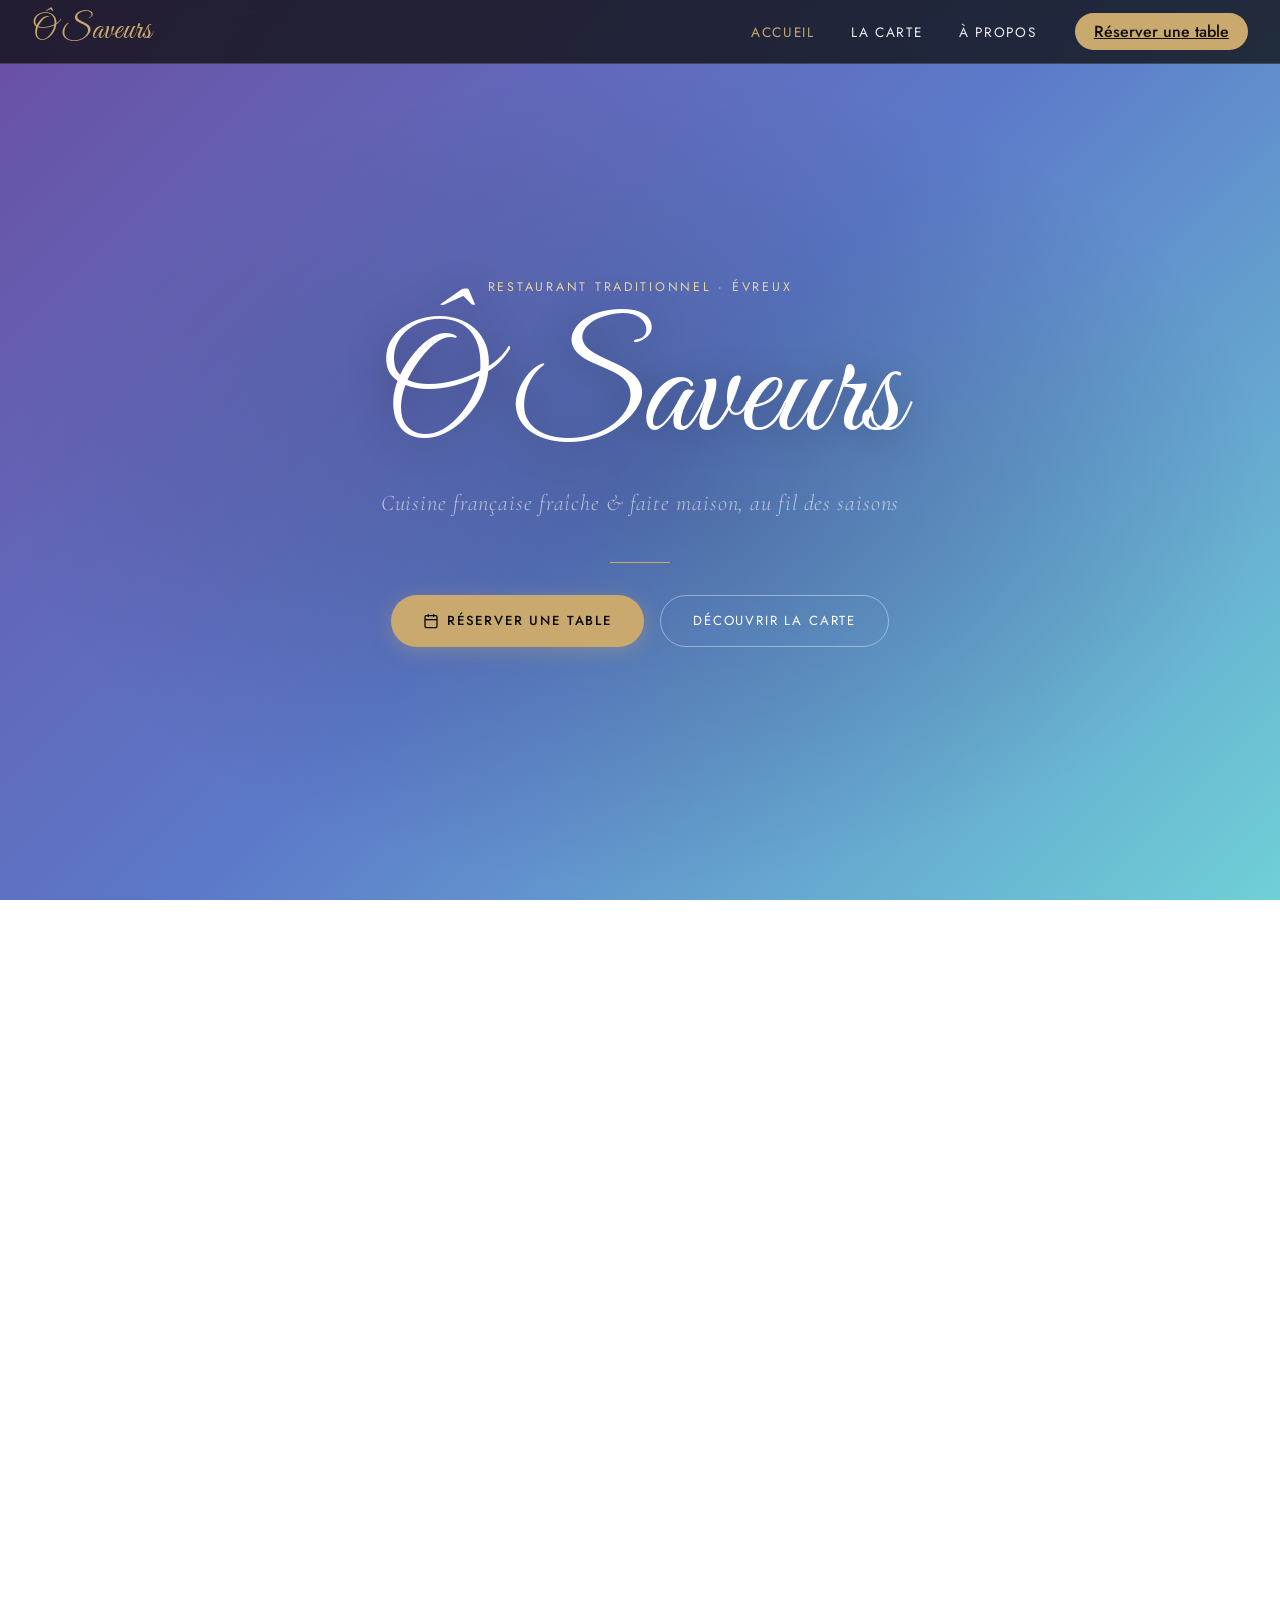
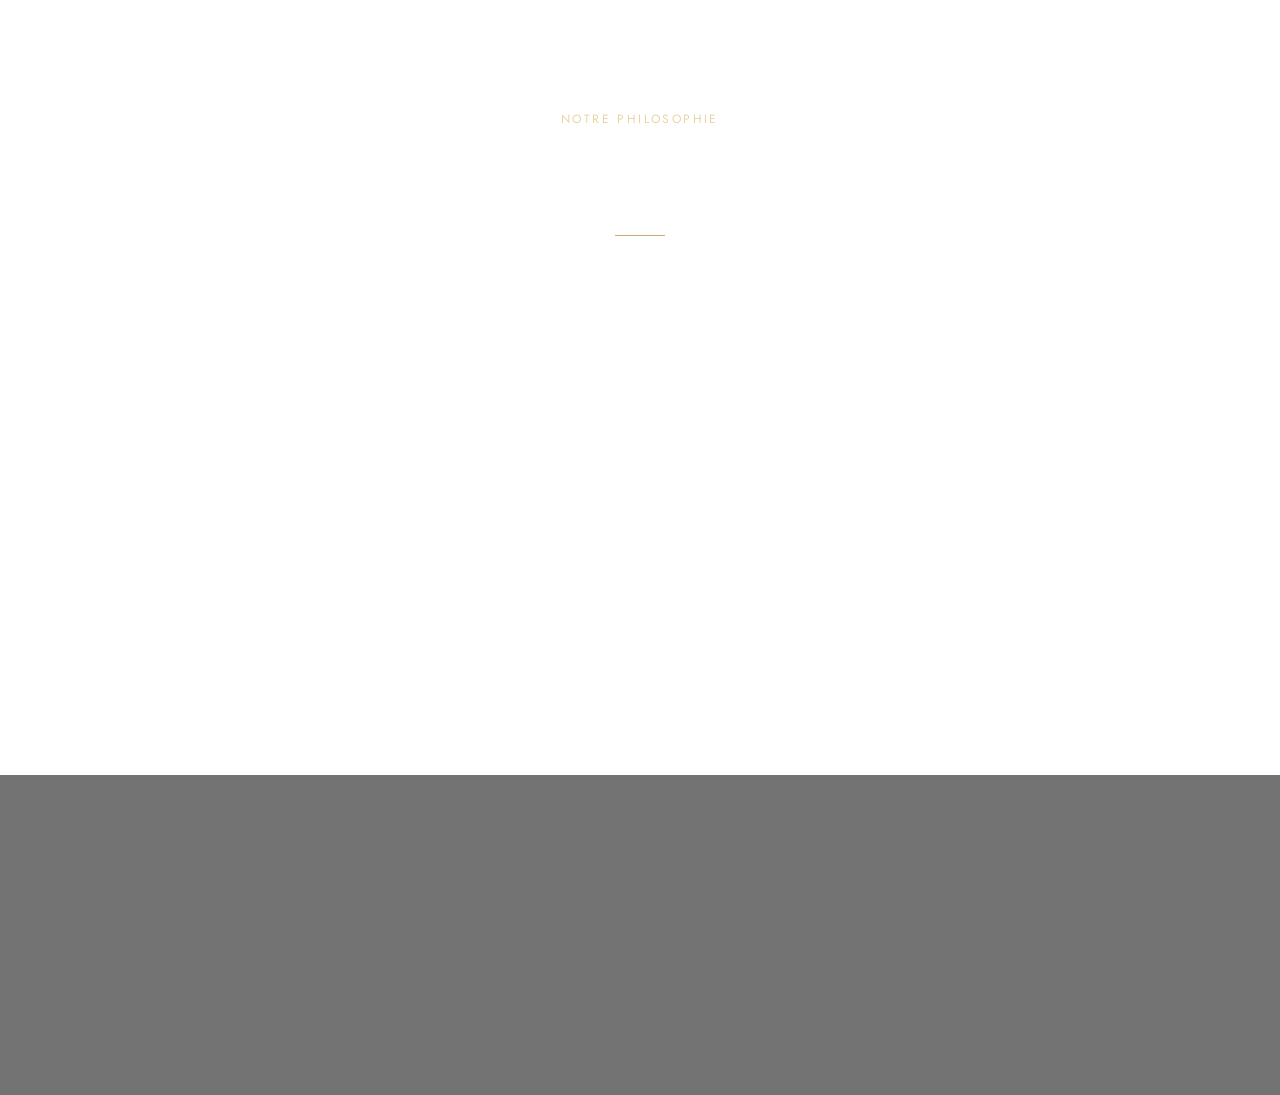
<file: index.html>
<!DOCTYPE html>
<html lang="fr">
<head>
  <meta charset="UTF-8">
  <meta name="viewport" content="width=device-width, initial-scale=1.0">

  <!-- ===== SEO PRIMARY ===== -->
  <title>Ô Saveurs – Restaurant Traditionnel Évreux | Cuisine Fraîche & Fait Maison</title>
  <meta name="description" content="Ô Saveurs, restaurant traditionnel à Évreux. Cuisine française fraîche et faite maison, produits de saison. Réservez une table jusqu'à 12 couverts. Tél : 02 27 34 72 43.">
  <meta name="keywords" content="restaurant Évreux, Ô Saveurs, restaurant traditionnel Évreux, cuisine française Évreux, restaurant gastronomique Évreux, réservation restaurant Évreux, produits frais Évreux, restaurant fait maison Évreux">
  <meta name="robots" content="index, follow">
  <meta name="author" content="Ô Saveurs Évreux">
  <link rel="canonical" href="https://www.osaveurs-evreux.fr/">
  <link rel="icon" type="png" href="./assets/images/logo.png">

  <!-- ===== OPEN GRAPH ===== -->
  <meta property="og:type" content="restaurant">
  <meta property="og:title" content="Ô Saveurs – Restaurant Traditionnel à Évreux">
  <meta property="og:description" content="Cuisine française fraîche et faite maison. Produits de saison, carte renouvelée chaque trimestre. Terrasse disponible en saison.">
  <meta property="og:url" content="https://www.osaveurs-evreux.fr/">
  <meta property="og:locale" content="fr_FR">
  <meta property="og:site_name" content="Ô Saveurs Évreux">

  <!-- ===== TWITTER CARD ===== -->
  <meta name="twitter:card" content="summary_large_image">
  <meta name="twitter:title" content="Ô Saveurs – Restaurant Traditionnel Évreux">
  <meta name="twitter:description" content="Cuisine française fraîche et faite maison à Évreux. Réservation au 02 27 34 72 43.">

  <!-- ===== STRUCTURED DATA (JSON-LD) ===== -->
  <script type="application/ld+json">
  {
    "@context": "https://schema.org",
    "@type": "Restaurant",
    "name": "Ô Saveurs",
    "description": "Restaurant traditionnel français à Évreux proposant une cuisine fraîche et faite maison avec des produits de saison.",
    "url": "https://www.osaveurs-evreux.fr",
    "telephone": "+33227347243",
    "email": "contact@osaveurs-evreux.fr",
    "priceRange": "€€",
    "servesCuisine": ["Française", "Traditionnelle"],
    "address": {
      "@type": "PostalAddress",
      "addressLocality": "Évreux",
      "addressRegion": "Normandie",
      "addressCountry": "FR"
    },
    "openingHoursSpecification": [
      { "@type": "OpeningHoursSpecification", "dayOfWeek": ["Monday","Thursday"], "opens": "12:00", "closes": "13:30" },
      { "@type": "OpeningHoursSpecification", "dayOfWeek": ["Monday","Thursday"], "opens": "19:30", "closes": "20:30" },
      { "@type": "OpeningHoursSpecification", "dayOfWeek": ["Tuesday"], "opens": "12:00", "closes": "13:30" },
      { "@type": "OpeningHoursSpecification", "dayOfWeek": ["Friday","Saturday"], "opens": "12:00", "closes": "13:30" },
      { "@type": "OpeningHoursSpecification", "dayOfWeek": ["Friday","Saturday"], "opens": "19:30", "closes": "21:00" },
      { "@type": "OpeningHoursSpecification", "dayOfWeek": ["Sunday"], "opens": "12:00", "closes": "13:30" }
    ],
    "sameAs": [
      "https://www.instagram.com/restaurantosaveurs/",
      "https://www.facebook.com/restaurantosaveurs"
    ]
  }
  </script>

  <!-- ===== FONTS ===== -->
  <link rel="preconnect" href="https://fonts.googleapis.com">
  <link rel="preconnect" href="https://fonts.gstatic.com" crossorigin>
  <link href="https://fonts.googleapis.com/css2?family=Great+Vibes&family=Cormorant+Garamond:ital,wght@0,300;0,400;0,600;1,300;1,400&family=Jost:wght@300;400;500&display=swap" rel="stylesheet">
  <link rel="stylesheet" href="./assets/css/style.css">
</head>
<body>

  <!-- ===== NAVBAR ===== -->
  <header>
    <nav class="site-nav" role="navigation" aria-label="Navigation principale">
      <a class="brand" href="./index.html" aria-label="Ô Saveurs – Accueil">Ô Saveurs</a>

      <button class="nav-toggle" aria-label="Ouvrir le menu" aria-expanded="false" aria-controls="nav-menu">
        <span></span><span></span><span></span>
      </button>

      <div class="nav-menu" id="nav-menu">
        <ul class="nav-links">
          <li><a href="./index.html" class="active" aria-current="page">Accueil</a></li>
          <li><a href="./menu.html">La carte</a></li>
          <li><a href="./nous.html">À propos</a></li>
        </ul>
        <div class="nav-cta">
          <a href="./reservation.html">Réserver une table</a>
        </div>
      </div>
    </nav>
  </header>

  <!-- ===== HERO ===== -->
  <main>
    <section class="hero" aria-label="Présentation du restaurant">
      <span class="hero-eyebrow">Restaurant traditionnel · Évreux</span>
      <h1>Ô Saveurs</h1>
      <p class="hero-subtitle">Cuisine française fraîche &amp; faite maison, au fil des saisons</p>
      <div class="hero-divider" aria-hidden="true"></div>
      <div class="hero-actions">
        <a href="./reservation.html" class="btn-primary">
          <svg width="16" height="16" viewBox="0 0 24 24" fill="none" stroke="currentColor" stroke-width="2"><rect x="3" y="4" width="18" height="18" rx="2"/><line x1="16" y1="2" x2="16" y2="6"/><line x1="8" y1="2" x2="8" y2="6"/><line x1="3" y1="10" x2="21" y2="10"/></svg>
          Réserver une table
        </a>
        <a href="./menu.html" class="btn-ghost">Découvrir la carte</a>
      </div>
    </section>

    <!-- ===== INFO + HORAIRES ===== -->
    <section class="section" aria-labelledby="info-heading">
      <div class="info-grid">

        <!-- Infos pratiques -->
        <div class="glass-card reveal">
          <span class="section-eyebrow" style="text-align:left; margin-bottom:0.5rem;">Informations pratiques</span>
          <h2 class="section-title" id="info-heading" style="text-align:left; font-size:3rem; margin-bottom:1.2rem;">Nous trouver</h2>

          <div style="margin-bottom:1.5rem;">
            <h3 style="font-size:1.8rem; color:var(--gold-light); margin-bottom:0.4rem;">Réservation</h3>
            <p>Tables jusqu'à <strong>12 couverts</strong>. Pour vos événements privés, nous pouvons accueillir jusqu'à <strong>24 couverts</strong> dans un cadre privatisé.</p>
            <p style="margin-top:0.6rem;">
              <a href="tel:0227347243" style="color:var(--gold); text-decoration:none; font-family:'Jost',sans-serif; font-size:1.1rem; font-weight:500;">02 27 34 72 43</a>
            </p>
          </div>

          <div style="margin-bottom:1.5rem;">
            <h3 style="font-size:1.8rem; color:var(--gold-light); margin-bottom:0.4rem;">Cartes cadeaux</h3>
            <p>Offrez le plaisir de la table. Nos bons cadeaux sont disponibles au montant de votre choix — une attention délicate pour vos proches.</p>
          </div>

          <div>
            <h3 style="font-size:1.8rem; color:var(--gold-light); margin-bottom:0.4rem;">Terrasse</h3>
            <p>Profitez de notre terrasse de charme durant les beaux jours, dans une atmosphère chaleureuse et apaisante.</p>
          </div>
        </div>

        <!-- Horaires -->
        <div class="glass-card reveal">
          <table class="hours-table" aria-label="Horaires d'ouverture du restaurant Ô Saveurs Évreux">
            <caption>Nos horaires</caption>
            <thead>
              <tr>
                <th scope="col">Jour</th>
                <th scope="col">Déjeuner</th>
                <th scope="col">Dîner</th>
              </tr>
            </thead>
            <tbody>
              <tr>
                <th scope="row">Lundi</th>
                <td>12h00 – 13h30</td>
                <td>19h30 – 20h30</td>
              </tr>
              <tr>
                <th scope="row">Mardi</th>
                <td>12h00 – 13h30</td>
                <td class="closed">Fermé</td>
              </tr>
              <tr>
                <th scope="row">Mercredi</th>
                <td class="closed">Fermé</td>
                <td class="closed">Fermé</td>
              </tr>
              <tr>
                <th scope="row">Jeudi</th>
                <td>12h00 – 13h30</td>
                <td>19h30 – 20h30</td>
              </tr>
              <tr>
                <th scope="row">Vendredi</th>
                <td>12h00 – 13h30</td>
                <td>19h30 – 21h00</td>
              </tr>
              <tr>
                <th scope="row">Samedi</th>
                <td>12h00 – 13h30</td>
                <td>19h30 – 21h00</td>
              </tr>
              <tr>
                <th scope="row">Dimanche</th>
                <td>12h00 – 13h30</td>
                <td class="closed">Fermé</td>
              </tr>
            </tbody>
          </table>
        </div>
      </div>
    </section>

    <!-- ===== ABOUT STRIP ===== -->
    <section class="section" aria-labelledby="about-heading">
      <span class="section-eyebrow">Notre philosophie</span>
      <h2 class="section-title" id="about-heading">Le goût du fait maison</h2>
      <div class="section-divider" aria-hidden="true"></div>
      <p class="section-lead">Bienvenue à Ô Saveurs, où chaque assiette raconte l'histoire de producteurs locaux et de saisons respectées.</p>

      <div class="info-cards">
        <div class="glass-card info-card reveal">
          <span class="info-card-icon" aria-hidden="true">🌿</span>
          <h4>Produits frais</h4>
          <p>Nous travaillons exclusivement avec des produits frais, sélectionnés avec soin au fil des saisons.</p>
        </div>
        <div class="glass-card info-card reveal">
          <span class="info-card-icon" aria-hidden="true">👨‍🍳</span>
          <h4>Fait maison</h4>
          <p>De l'entrée au dessert, chaque préparation est réalisée sur place par notre équipe passionnée.</p>
        </div>
        <div class="glass-card info-card reveal">
          <span class="info-card-icon" aria-hidden="true">🍂</span>
          <h4>Carte de saison</h4>
          <p>Notre carte évolue tous les trois mois pour refléter le meilleur de chaque saison.</p>
        </div>
      </div>
    </section>
  </main>

  <!-- ===== FOOTER ===== -->
  <footer class="site-footer" aria-label="Pied de page">
    <div class="footer-inner">
      <div>
        <span class="footer-brand">Ô Saveurs</span>
        <p class="footer-tagline">Cuisine française fraîche &amp; fait maison<br>Évreux, Normandie</p>
      </div>

      <div>
        <p class="footer-heading">Navigation</p>
        <ul class="footer-links">
          <li><a href="./index.html">Accueil</a></li>
          <li><a href="./menu.html">La carte</a></li>
          <li><a href="./nous.html">À propos</a></li>
          <li><a href="./reservation.html">Réservation</a></li>
        </ul>
      </div>

      <div>
        <p class="footer-heading">Nous contacter</p>
        <ul class="footer-links" style="margin-bottom:1rem;">
          <li><a href="tel:0227347243">02 27 34 72 43</a></li>
        </ul>
        <p class="footer-heading">Réseaux sociaux</p>
        <div class="footer-social">
          <a href="https://www.instagram.com/restaurantosaveurs/" class="social-link" target="_blank" rel="noopener noreferrer" aria-label="Instagram Ô Saveurs">
            <svg viewBox="0 0 24 24" fill="none" stroke="currentColor" stroke-width="1.8"><rect x="2" y="2" width="20" height="20" rx="5"/><circle cx="12" cy="12" r="5"/><circle cx="17.5" cy="6.5" r="1" fill="currentColor" stroke="none"/></svg>
            @restaurantosaveurs
          </a>
        </div>
        <div class="footer-social" style="margin-top:0.5rem;">
          <a href="https://www.facebook.com/restaurantosaveurs" class="social-link" target="_blank" rel="noopener noreferrer" aria-label="Facebook Ô Saveurs">
            <svg viewBox="0 0 24 24" fill="none" stroke="currentColor" stroke-width="1.8"><path d="M18 2h-3a5 5 0 0 0-5 5v3H7v4h3v8h4v-8h3l1-4h-4V7a1 1 0 0 1 1-1h3z"/></svg>
            Ô Saveurs
          </a>
        </div>
      </div>
    </div>

    <div class="footer-bottom">
      <p>© 2025 Ô Saveurs Évreux — Tous droits réservés</p>
      <p>Restaurant traditionnel français · Évreux, Normandie</p>
    </div>
  </footer>

  <script>
    // Hamburger toggle
    const toggle = document.querySelector('.nav-toggle');
    const menu = document.querySelector('.nav-menu');
    toggle.addEventListener('click', () => {
      const open = menu.classList.toggle('open');
      toggle.classList.toggle('open', open);
      toggle.setAttribute('aria-expanded', open);
    });

    // Scroll reveal
    const reveals = document.querySelectorAll('.reveal');
    const observer = new IntersectionObserver((entries) => {
      entries.forEach(e => { if (e.isIntersecting) { e.target.classList.add('visible'); observer.unobserve(e.target); } });
    }, { threshold: 0.12 });
    reveals.forEach(r => observer.observe(r));
  </script>
</body>
</html>
</file>
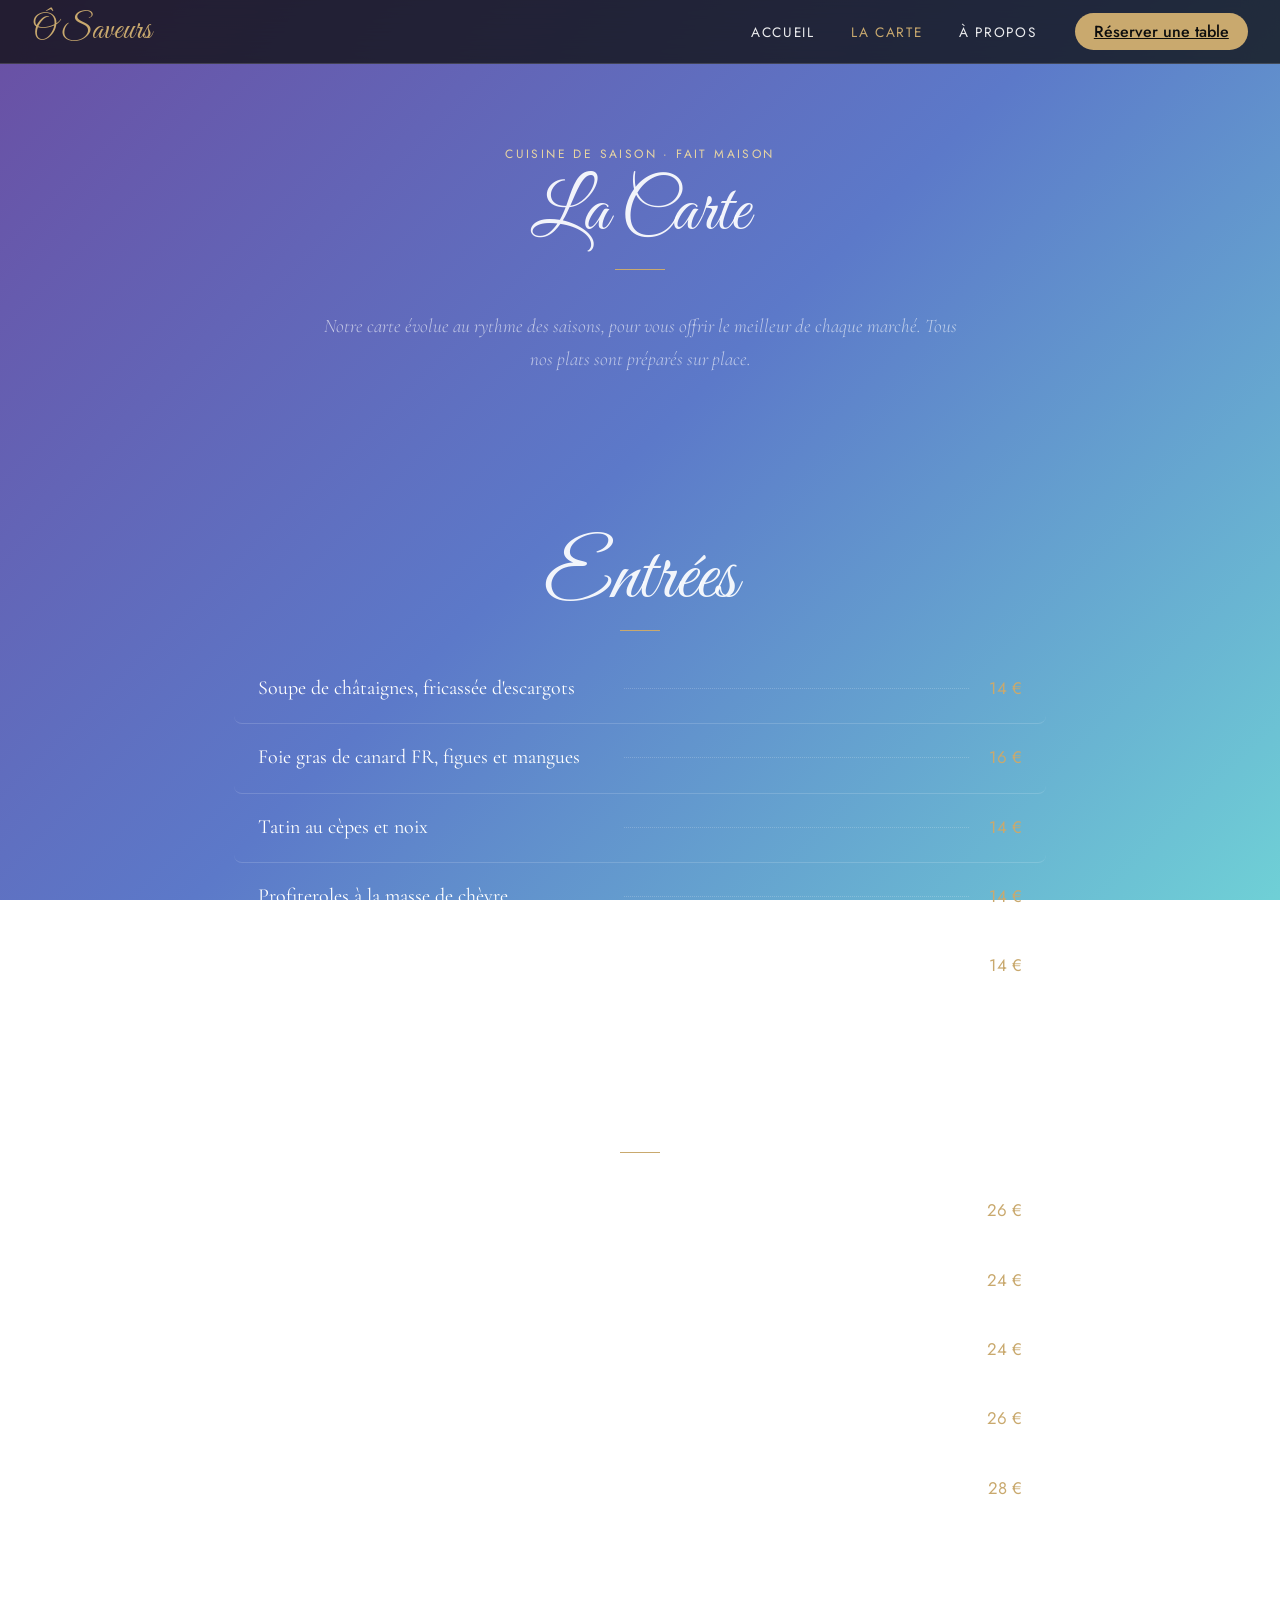
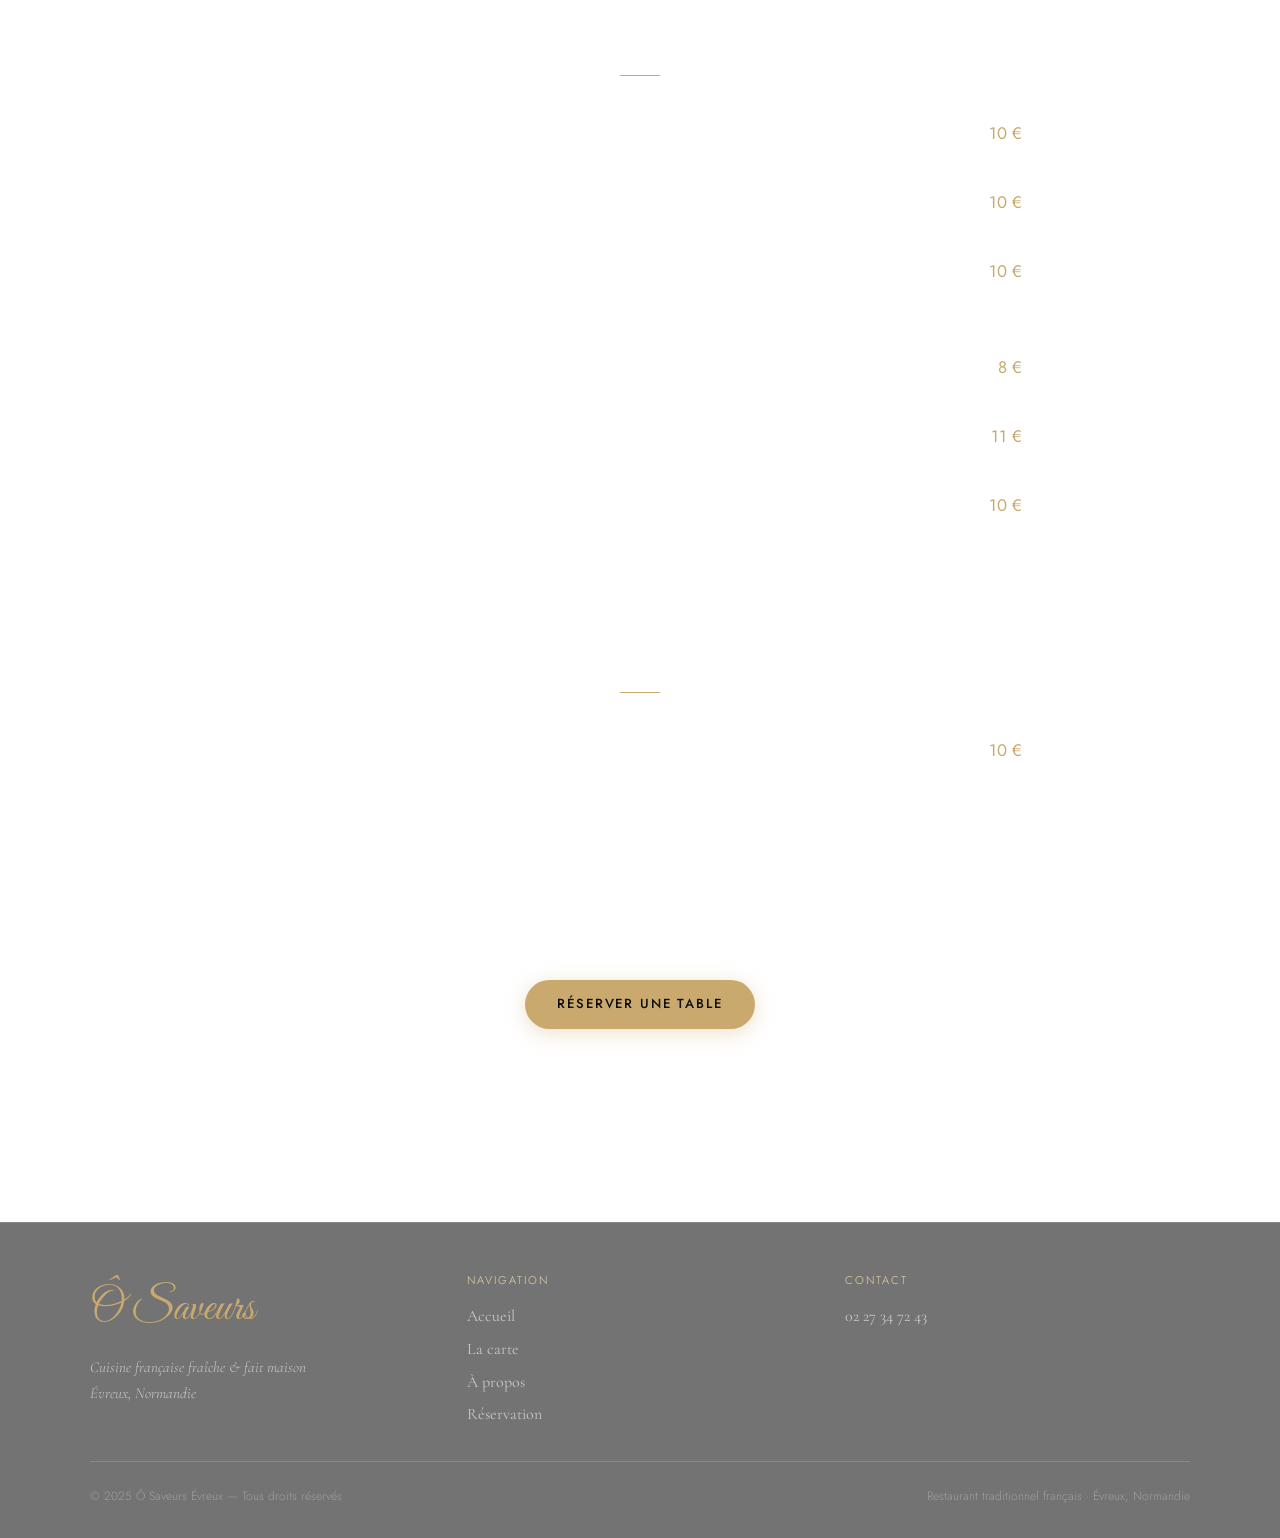
<file: menu.html>
<!DOCTYPE html>
<html lang="fr">
<head>
  <meta charset="UTF-8">
  <meta name="viewport" content="width=device-width, initial-scale=1.0">

  <!-- ===== SEO ===== -->
  <title>La Carte – Ô Saveurs Évreux | Menu Entrées Plats Desserts</title>
  <meta name="description" content="Découvrez la carte du restaurant Ô Saveurs à Évreux : tartelettes aux girolles, filet de bar, carré d'agneau, Paris-Brest… Produits frais, cuisine fait maison.">
  <meta name="keywords" content="carte restaurant Évreux, menu Ô Saveurs, entrées plats desserts Évreux, restaurant traditionnel menu Évreux, cuisine française Évreux">
  <meta name="robots" content="index, follow">
  <link rel="canonical" href="https://www.osaveurs-evreux.fr/menu.html">
  <link rel="icon" type="image/png" href="./assets/images/logo.png">

  <meta property="og:title" content="La Carte – Ô Saveurs Évreux">
  <meta property="og:description" content="Notre carte de saison : entrées, plats et desserts faits maison à Évreux.">
  <meta property="og:url" content="https://www.osaveurs-evreux.fr/menu.html">
  <meta property="og:locale" content="fr_FR">

  <!-- ===== STRUCTURED DATA ===== -->
  <script type="application/ld+json">
  {
    "@context": "https://schema.org",
    "@type": "Menu",
    "name": "Carte Ô Saveurs Évreux",
    "description": "Menu de saison du restaurant Ô Saveurs à Évreux – produits frais et faits maison",
    "hasMenuSection": [
      {
        "@type": "MenuSection",
        "name": "Entrées",
        "hasMenuItem": [
          {
            "@type": "MenuItem",
            "name": "Gaspacho Verde",
            "offers": {
              "@type": "Offer",
              "price": "12",
              "priceCurrency": "EUR"
            }
          },
          {
            "@type": "MenuItem",
            "name": "Salade Printanière",
            "offers": {
              "@type": "Offer",
              "price": "13",
              "priceCurrency": "EUR"
            }
          },
          {
            "@type": "MenuItem",
            "name": "Foie Gras De Canard Mi Cuit",
            "offers": {
              "@type": "Offer",
              "price": "16",
              "priceCurrency": "EUR"
            }
          },
          {
            "@type": "MenuItem",
            "name": "Tatin D'endive",
            "offers": {
              "@type": "Offer",
              "price": "13",
              "priceCurrency": "EUR"
            }
          },
          {
            "@type": "MenuItem",
            "name": "Nid D'asperges",
            "offers": {
              "@type": "Offer",
              "price": "14",
              "priceCurrency": "EUR"
            }
          }
        ]
      },
      {
        "@type": "MenuSection",
        "name": "Plats",
        "hasMenuItem": [
          {
            "@type": "MenuItem",
            "name": "Filet De Boeuf - FR, Sauce 3 poivres",
            "offers": {
              "@type": "Offer",
              "price": "25",
              "priceCurrency": "EUR"
            }
          },
          {
            "@type": "MenuItem",
            "name": "Filet De Bar, Sauce Aneth",
            "offers": {
              "@type": "Offer",
              "price": "23",
              "priceCurrency": "EUR"
            }
          },
          {
            "@type": "MenuItem",
            "name": "Carré D'Agneau - FR, Jus Espagnole",
            "offers": {
              "@type": "Offer",
              "price": "24",
              "priceCurrency": "EUR"
            }
          },
          {
            "@type": "MenuItem",
            "name": "Dos D'Omble Chevalier, Croute d'herbe citronnée",
            "offers": {
              "@type": "Offer",
              "price": "22",
              "priceCurrency": "EUR"
            }
          },
          {
            "@type": "MenuItem",
            "name": "Magret De Canard - FR, Sauce Thym et miel",
            "offers": {
              "@type": "Offer",
              "price": "22",
              "priceCurrency": "EUR"
            }
          }
        ]
      },
      {
        "@type": "MenuSection",
        "name": "Desserts",
        "hasMenuItem": [
          {
            "@type": "MenuItem",
            "name": "Crème Brulée À La Pistache",
            "offers": {
              "@type": "Offer",
              "price": "10",
              "priceCurrency": "EUR"
            }
          },
          {
            "@type": "MenuItem",
            "name": "Fondant Au Chocolat, Crème Anglaise",
            "offers": {
              "@type": "Offer",
              "price": "10",
              "priceCurrency": "EUR"
            }
          },
          {
            "@type": "MenuItem",
            "name": "Tarte Citron, Crémeux Mascarpone",
            "offers": {
              "@type": "Offer",
              "price": "10",
              "priceCurrency": "EUR"
            }
          },
          {
            "@type": "MenuItem",
            "name": "Assiette De 3 Fromages Normands",
            "offers": {
              "@type": "Offer",
              "price": "8",
              "priceCurrency": "EUR"
            }
          },
          {
            "@type": "MenuItem",
            "name": "Café Gourmand Ô Saveurs",
            "offers": {
              "@type": "Offer",
              "price": "11",
              "priceCurrency": "EUR"
            }
          },
          {
            "@type": "MenuItem",
            "name": "Croustillant Aux 3 Poires, Speculos Chocolat Blanc",
            "offers": {
              "@type": "Offer",
              "price": "10",
              "priceCurrency": "EUR"
            }
          }
        ]
      },
      {
        "@type": "MenuSection",
        "name": "Menu Enfant (10 Ans Max)",
        "hasMenuItem": [
          {
            "@type": "MenuItem",
            "name": "Steak haché VBF ou Nuggets, Frites, Push Up",
            "offers": {
              "@type": "Offer",
              "price": "10",
              "priceCurrency": "EUR"
            }
          }
        ]
      }
    ]
  }
  </script>

  <link rel="preconnect" href="https://fonts.googleapis.com">
  <link rel="preconnect" href="https://fonts.gstatic.com" crossorigin>

  <link href="https://fonts.googleapis.com/css2?family=Great+Vibes&family=Cormorant+Garamond:ital,wght@0,300;0,400;0,600;1,300;1,400&family=Jost:wght@300;400;500&display=swap" rel="stylesheet">

  <link rel="stylesheet" href="./assets/css/style.css">
</head>

<body>

  <!-- NAVBAR -->
  <header>
    <nav class="site-nav" role="navigation" aria-label="Navigation principale">

      <a class="brand" href="./index.html">Ô Saveurs</a>

      <button
        class="nav-toggle"
        aria-label="Ouvrir le menu"
        aria-expanded="false"
        aria-controls="nav-menu"
      >
        <span></span>
        <span></span>
        <span></span>
      </button>

      <div class="nav-menu" id="nav-menu">

        <ul class="nav-links">
          <li><a href="./index.html">Accueil</a></li>
          <li><a href="./menu.html" class="active" aria-current="page">La carte</a></li>
          <li><a href="./nous.html">À propos</a></li>
        </ul>

        <div class="nav-cta">
          <a href="./reservation.html">Réserver une table</a>
        </div>

      </div>
    </nav>
  </header>

  <main>

    <!-- PAGE HEADER -->
    <section class="about-hero" aria-label="La carte du restaurant">

      <span class="section-eyebrow">
        Cuisine de saison · Fait maison
      </span>

      <h1 class="section-title">La Carte</h1>

      <div class="section-divider" aria-hidden="true"></div>

      <p class="section-lead">
        Notre carte évolue au rythme des saisons,
        pour vous offrir le meilleur de chaque marché.
        Tous nos plats sont préparés sur place.
      </p>

    </section>

    <!-- MENU -->
    <article class="menu-wrapper" aria-label="Menu du restaurant Ô Saveurs Évreux">

<!-- ENTRÉES -->
<section class="menu-category reveal" aria-labelledby="entrees-heading">

  <h2 class="menu-category-title" id="entrees-heading">
    Entrées
  </h2>

  <div class="menu-item" itemscope itemtype="https://schema.org/MenuItem">
    <div class="menu-item-info">
      <p class="menu-item-name" itemprop="name">
        Soupe de châtaignes, fricassée d'escargots
      </p>
    </div>

    <div class="menu-dots" aria-hidden="true"></div>

    <span class="menu-price" itemprop="offers" itemscope itemtype="https://schema.org/Offer">
      <meta itemprop="price" content="10">
      <meta itemprop="priceCurrency" content="EUR">
      14 €
    </span>
  </div>

  <div class="menu-item" itemscope itemtype="https://schema.org/MenuItem">
    <div class="menu-item-info">
      <p class="menu-item-name" itemprop="name">
        Foie gras de canard FR, figues et mangues
      </p>
    </div>

    <div class="menu-dots" aria-hidden="true"></div>

    <span class="menu-price" itemprop="offers" itemscope itemtype="https://schema.org/Offer">
      <meta itemprop="price" content="16">
      <meta itemprop="priceCurrency" content="EUR">
      16 €
    </span>
  </div>

  <div class="menu-item" itemscope itemtype="https://schema.org/MenuItem">
    <div class="menu-item-info">
      <p class="menu-item-name" itemprop="name">
        Tatin au cèpes et noix
      </p>
    </div>

    <div class="menu-dots" aria-hidden="true"></div>

    <span class="menu-price" itemprop="offers" itemscope itemtype="https://schema.org/Offer">
      <meta itemprop="price" content="14">
      <meta itemprop="priceCurrency" content="EUR">
      14 €
    </span>
  </div>

  <div class="menu-item" itemscope itemtype="https://schema.org/MenuItem">
    <div class="menu-item-info">
      <p class="menu-item-name" itemprop="name">
        Profiteroles à la masse de chèvre
      </p>
    </div>

    <div class="menu-dots" aria-hidden="true"></div>

    <span class="menu-price" itemprop="offers" itemscope itemtype="https://schema.org/Offer">
      <meta itemprop="price" content="13">
      <meta itemprop="priceCurrency" content="EUR">
      14 €
    </span>
  </div>

  <div class="menu-item" itemscope itemtype="https://schema.org/MenuItem">
    <div class="menu-item-info">
      <p class="menu-item-name" itemprop="name">
        Wrap au crabe et grenade
      </p>
    </div>

    <div class="menu-dots" aria-hidden="true"></div>

    <span class="menu-price" itemprop="offers" itemscope itemtype="https://schema.org/Offer">
      <meta itemprop="price" content="15">
      <meta itemprop="priceCurrency" content="EUR">
      14 €
    </span>
  </div>

</section>

      <!-- PLATS -->
<section class="menu-category reveal" aria-labelledby="plats-heading">

  <h2 class="menu-category-title" id="plats-heading">
    Plats
  </h2>

  <div class="menu-item" itemscope itemtype="https://schema.org/MenuItem">
    <div class="menu-item-info">
      <p class="menu-item-name" itemprop="name">
        Filet de bœuf FR, sauce 3 poivres
      </p>
    </div>

    <div class="menu-dots" aria-hidden="true"></div>

    <span class="menu-price" itemprop="offers" itemscope itemtype="https://schema.org/Offer">
      <meta itemprop="price" content="26">
      <meta itemprop="priceCurrency" content="EUR">
      26 €
    </span>
  </div>

  <div class="menu-item" itemscope itemtype="https://schema.org/MenuItem">
    <div class="menu-item-info">
      <p class="menu-item-name" itemprop="name">
        Tataki de thon rouge, sesame et soja
      </p>
    </div>

    <div class="menu-dots" aria-hidden="true"></div>

    <span class="menu-price" itemprop="offers" itemscope itemtype="https://schema.org/Offer">
      <meta itemprop="price" content="24">
      <meta itemprop="priceCurrency" content="EUR">
      24 €
    </span>
  </div>

  <div class="menu-item" itemscope itemtype="https://schema.org/MenuItem">
    <div class="menu-item-info">
      <p class="menu-item-name" itemprop="name">
        Filet de bar, sauce piquillos
      </p>
    </div>

    <div class="menu-dots" aria-hidden="true"></div>

    <span class="menu-price" itemprop="offers" itemscope itemtype="https://schema.org/Offer">
      <meta itemprop="price" content="23">
      <meta itemprop="priceCurrency" content="EUR">
      24 €
    </span>
  </div>

  <div class="menu-item" itemscope itemtype="https://schema.org/MenuItem">
    <div class="menu-item-info">
      <p class="menu-item-name" itemprop="name">
        Gigot d'agneau confit 8 heures
      </p>
    </div>

    <div class="menu-dots" aria-hidden="true"></div>

    <span class="menu-price" itemprop="offers" itemscope itemtype="https://schema.org/Offer">
      <meta itemprop="price" content="22">
      <meta itemprop="priceCurrency" content="EUR">
      26 €
    </span>
  </div>

  <div class="menu-item" itemscope itemtype="https://schema.org/MenuItem">
    <div class="menu-item-info">
      <p class="menu-item-name" itemprop="name">
        Ris de veau FR, crème de morillos
      </p>
    </div>

    <div class="menu-dots" aria-hidden="true"></div>

    <span class="menu-price" itemprop="offers" itemscope itemtype="https://schema.org/Offer">
      <meta itemprop="price" content="22">
      <meta itemprop="priceCurrency" content="EUR">
      28 €
    </span>
  </div>

</section>

<!-- DESSERTS -->
<section class="menu-category reveal" aria-labelledby="desserts-heading">

  <h2 class="menu-category-title" id="desserts-heading">
    Desserts
  </h2>

  <div class="menu-item" itemscope itemtype="https://schema.org/MenuItem">
    <div class="menu-item-info">
      <p class="menu-item-name" itemprop="name">
        Tarte bourdaloue aux poires
      </p>
    </div>

    <div class="menu-dots" aria-hidden="true"></div>

    <span class="menu-price" itemprop="offers" itemscope itemtype="https://schema.org/Offer">
      <meta itemprop="price" content="10">
      <meta itemprop="priceCurrency" content="EUR">
      10 €
    </span>
  </div>

  <div class="menu-item" itemscope itemtype="https://schema.org/MenuItem">
    <div class="menu-item-info">
      <p class="menu-item-name" itemprop="name">
        Croquant au chocolat et cacao
      </p>
    </div>

    <div class="menu-dots" aria-hidden="true"></div>

    <span class="menu-price" itemprop="offers" itemscope itemtype="https://schema.org/Offer">
      <meta itemprop="price" content="10">
      <meta itemprop="priceCurrency" content="EUR">
      10 €
    </span>
  </div>

  <div class="menu-item" itemscope itemtype="https://schema.org/MenuItem">
    <div class="menu-item-info">
      <p class="menu-item-name" itemprop="name">
        Coupe de glace 3 boules au choix
      </p>

      <p class="menu-item-desc">
        Framboise, Nutty, passion morceaux de pêche
      </p>
    </div>

    <div class="menu-dots" aria-hidden="true"></div>

    <span class="menu-price" itemprop="offers" itemscope itemtype="https://schema.org/Offer">
      <meta itemprop="price" content="10">
      <meta itemprop="priceCurrency" content="EUR">
      10 €
    </span>
  </div>

  <div class="menu-item" itemscope itemtype="https://schema.org/MenuItem">
    <div class="menu-item-info">
      <p class="menu-item-name" itemprop="name">
        Assiette de 3 fromages normands
      </p>
    </div>

    <div class="menu-dots" aria-hidden="true"></div>

    <span class="menu-price" itemprop="offers" itemscope itemtype="https://schema.org/Offer">
      <meta itemprop="price" content="8">
      <meta itemprop="priceCurrency" content="EUR">
      8 €
    </span>
  </div>

  <div class="menu-item" itemscope itemtype="https://schema.org/MenuItem">
    <div class="menu-item-info">
      <p class="menu-item-name" itemprop="name">
        Café gourmand Ô Saveurs
      </p>
    </div>

    <div class="menu-dots" aria-hidden="true"></div>

    <span class="menu-price" itemprop="offers" itemscope itemtype="https://schema.org/Offer">
      <meta itemprop="price" content="11">
      <meta itemprop="priceCurrency" content="EUR">
      11 €
    </span>
  </div>

  <div class="menu-item" itemscope itemtype="https://schema.org/MenuItem">
    <div class="menu-item-info">
      <p class="menu-item-name" itemprop="name">
        Panna cotta compotée de figues
      </p>
    </div>

    <div class="menu-dots" aria-hidden="true"></div>

    <span class="menu-price" itemprop="offers" itemscope itemtype="https://schema.org/Offer">
      <meta itemprop="price" content="10">
      <meta itemprop="priceCurrency" content="EUR">
      10 €
    </span>
  </div>

  </section>

      <!-- MENU ENFANT -->
      <section class="menu-category reveal" aria-labelledby="menu-heading">

        <h2 class="menu-category-title" id="menu-heading">
          Menu
        </h2>

        <div class="menu-item" itemscope itemtype="https://schema.org/MenuItem">

          <div class="menu-item-info">
            <p class="menu-item-name" itemprop="name">
              Menu Enfant (10 Ans Max)
            </p>

            <p class="menu-item-desc">
              Steak haché VBF ou Nuggets, Frites, Push Up
            </p>
          </div>

          <div class="menu-dots" aria-hidden="true"></div>

          <span
            class="menu-price"
            itemprop="offers"
            itemscope
            itemtype="https://schema.org/Offer"
          >
            <meta itemprop="price" content="10">
            <meta itemprop="priceCurrency" content="EUR">
            10 €
          </span>

        </div>
      </section>

      <!-- NOTE -->
      <div
        class="glass-card reveal"
        style="text-align:center; margin-top:2rem;"
      >

        <p
          style="font-style:italic; color:var(--text-muted); font-size:1rem;"
        >
          Notre carte évolue tous les trois mois selon les saisons
          et les arrivages du marché.
          <br>
          Merci de nous signaler vos allergies et intolérances alimentaires.
        </p>

        <div style="margin-top:1.5rem;">
          <a href="./reservation.html" class="btn-primary">
            Réserver une table
          </a>
        </div>

      </div>

    </article>
  </main>

  <!-- FOOTER -->
  <footer class="site-footer" aria-label="Pied de page">

    <div class="footer-inner">

      <div>
        <span class="footer-brand">Ô Saveurs</span>

        <p class="footer-tagline">
          Cuisine française fraîche &amp; fait maison
          <br>
          Évreux, Normandie
        </p>
      </div>

      <div>

        <p class="footer-heading">Navigation</p>

        <ul class="footer-links">
          <li><a href="./index.html">Accueil</a></li>
          <li><a href="./menu.html">La carte</a></li>
          <li><a href="./nous.html">À propos</a></li>
          <li><a href="./reservation.html">Réservation</a></li>
        </ul>

      </div>

      <div>

        <p class="footer-heading">Contact</p>

        <ul class="footer-links">
          <li>
            <a href="tel:0227347243">02 27 34 72 43</a>
          </li>
        </ul>

      </div>

    </div>

    <div class="footer-bottom">
      <p>© 2025 Ô Saveurs Évreux — Tous droits réservés</p>
      <p>Restaurant traditionnel français · Évreux, Normandie</p>
    </div>

  </footer>

  <script>

    const toggle = document.querySelector('.nav-toggle');
    const menu = document.querySelector('.nav-menu');

    toggle.addEventListener('click', () => {

      const open = menu.classList.toggle('open');

      toggle.classList.toggle('open', open);

      toggle.setAttribute('aria-expanded', open);

    });

    const reveals = document.querySelectorAll('.reveal');

    const observer = new IntersectionObserver(entries => {

      entries.forEach(entry => {

        if (entry.isIntersecting) {

          entry.target.classList.add('visible');

          observer.unobserve(entry.target);

        }

      });

    }, {
      threshold: 0.1
    });

    reveals.forEach(reveal => observer.observe(reveal));

  </script>

</body>
</html>
</file>
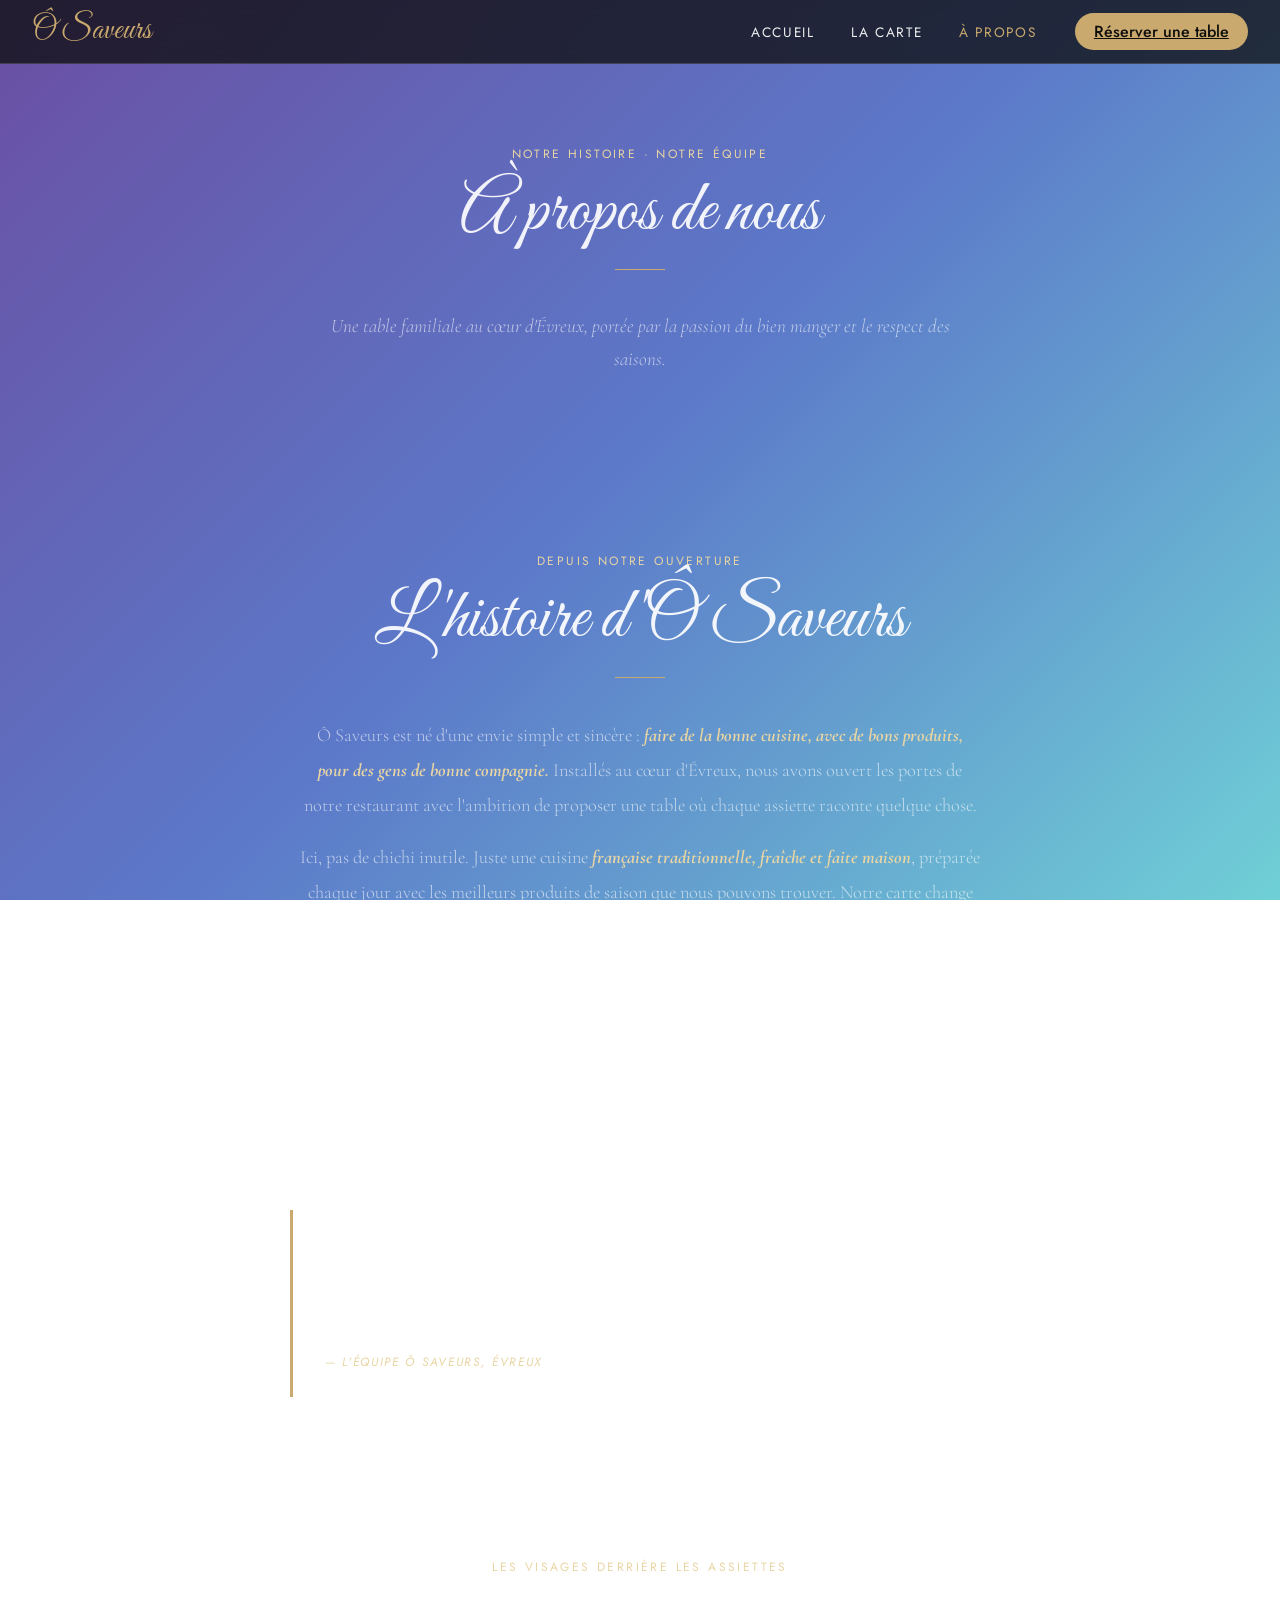
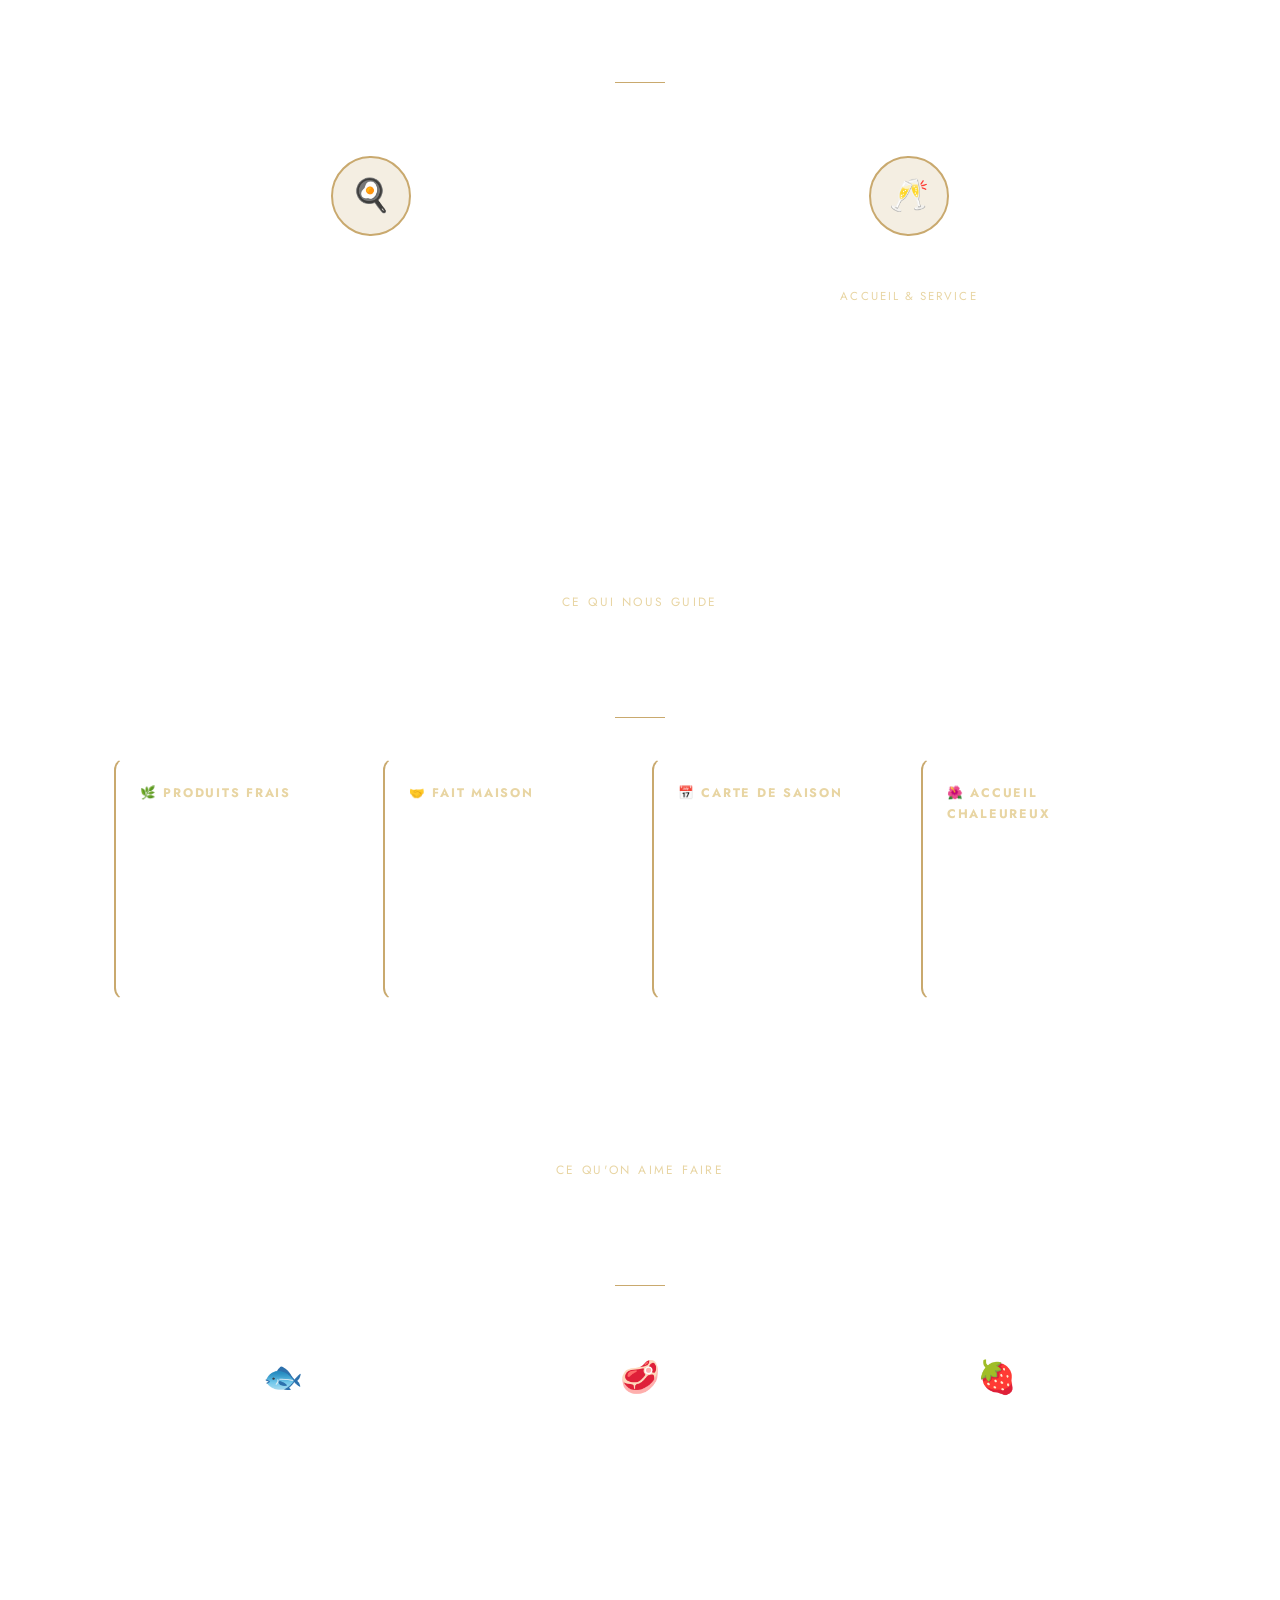
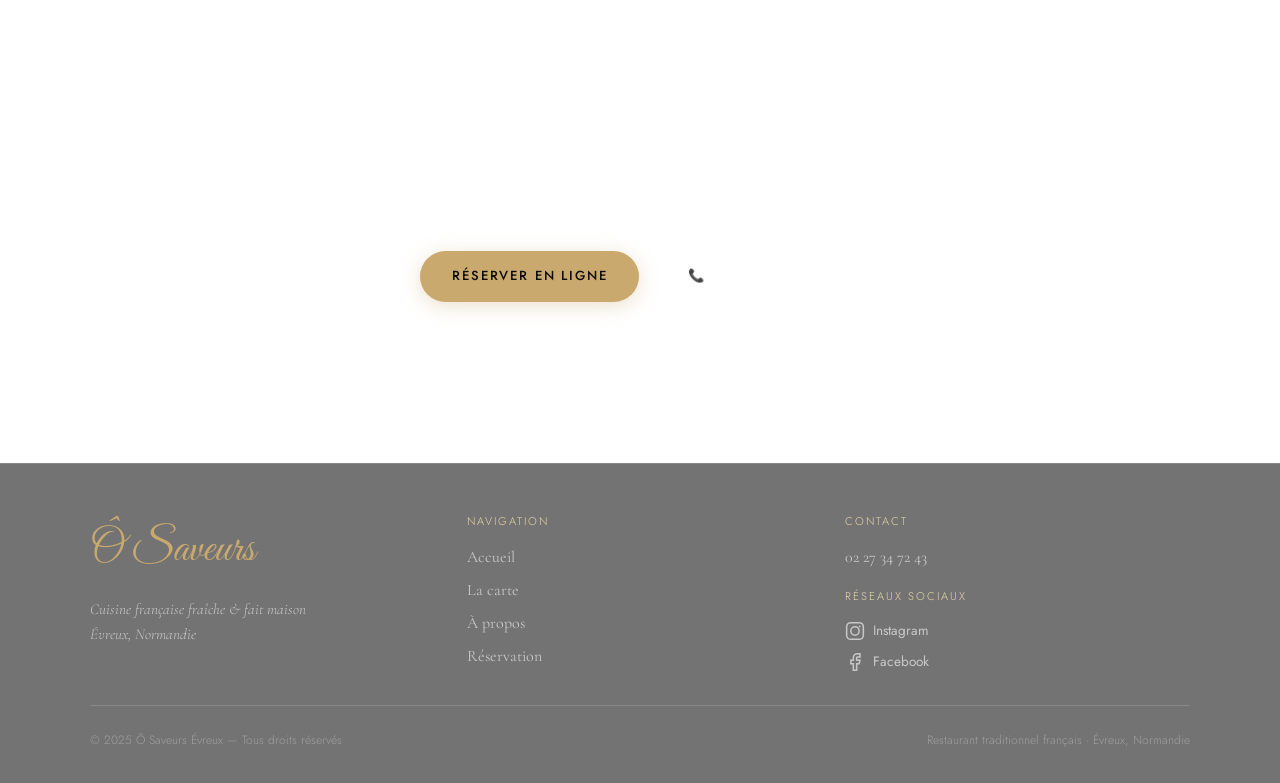
<file: nous.html>
<!DOCTYPE html>
<html lang="fr">
<head>
  <meta charset="UTF-8">
  <meta name="viewport" content="width=device-width, initial-scale=1.0">

  <!-- ===== SEO ===== -->
  <title>À propos – Ô Saveurs Évreux | Notre équipe & notre histoire</title>
  <meta name="description" content="Découvrez l'équipe passionnée du restaurant Ô Saveurs à Évreux. Cuisine traditionnelle française, produits frais de saison, ambiance chaleureuse et service attentionné.">
  <meta name="keywords" content="restaurant Évreux équipe, chef cuisinier Évreux, restaurant traditionnel Évreux histoire, Ô Saveurs équipe, restaurant famille Évreux">
  <meta name="robots" content="index, follow">
  <link rel="canonical" href="https://www.osaveurs-evreux.fr/nous.html">
  <link rel="icon" type="png" href="./assets/images/logo.png">
  
  <meta property="og:title" content="À propos – Ô Saveurs Évreux">
  <meta property="og:description" content="L'équipe et l'histoire du restaurant Ô Saveurs à Évreux.">
  <meta property="og:url" content="https://www.osaveurs-evreux.fr/nous.html">
  <meta property="og:locale" content="fr_FR">

  <link rel="preconnect" href="https://fonts.googleapis.com">
  <link rel="preconnect" href="https://fonts.gstatic.com" crossorigin>
  <link href="https://fonts.googleapis.com/css2?family=Great+Vibes&family=Cormorant+Garamond:ital,wght@0,300;0,400;0,600;1,300;1,400&family=Jost:wght@300;400;500&display=swap" rel="stylesheet">
  <link rel="stylesheet" href="./assets/css/style.css">

  <style>
    .story-block {
      max-width: 680px;
      margin: 0 auto;
      text-align: center;
    }
    .story-block p {
      font-size: 1.15rem;
      color: var(--text-muted);
      line-height: 1.9;
      margin-bottom: 1.1rem;
    }
    .story-block p strong {
      color: var(--gold-light);
      font-style: italic;
    }
    .specialty-grid {
      display: grid;
      grid-template-columns: repeat(auto-fit, minmax(220px, 1fr));
      gap: 1.25rem;
      margin-top: 2rem;
    }
    .specialty-item {
      padding: 1.5rem;
      text-align: center;
      border-radius: var(--radius);
    }
    .specialty-item .emoji {
      font-size: 2rem;
      margin-bottom: 0.75rem;
      display: block;
    }
    .specialty-item h4 {
      font-family: 'Cormorant Garamond', serif;
      font-size: 1.2rem;
      font-style: italic;
      color: #fff;
      margin-bottom: 0.3rem;
      font-weight: 400;
    }
    .specialty-item p {
      font-size: 0.9rem;
      color: var(--text-muted);
    }
    .quote-block {
      border-left: 3px solid var(--gold);
      padding: 1.5rem 2rem;
      margin: 2rem 0;
      background: var(--surface);
      backdrop-filter: blur(8px);
      border-radius: 0 var(--radius) var(--radius) 0;
    }
    .quote-block p {
      font-family: 'Cormorant Garamond', serif;
      font-size: 1.3rem;
      font-style: italic;
      color: var(--text-light);
      line-height: 1.7;
    }
    .quote-block cite {
      display: block;
      font-family: 'Jost', sans-serif;
      font-size: 0.75rem;
      letter-spacing: 0.14em;
      text-transform: uppercase;
      color: var(--gold-light);
      margin-top: 0.75rem;
    }
  </style>
</head>
<body>

  <!-- NAVBAR -->
  <header>
    <nav class="site-nav" role="navigation" aria-label="Navigation principale">
      <a class="brand" href="./index.html">Ô Saveurs</a>
      <button class="nav-toggle" aria-label="Ouvrir le menu" aria-expanded="false" aria-controls="nav-menu">
        <span></span><span></span><span></span>
      </button>
      <div class="nav-menu" id="nav-menu">
        <ul class="nav-links">
          <li><a href="./index.html">Accueil</a></li>
          <li><a href="./menu.html">La carte</a></li>
          <li><a href="./nous.html" class="active" aria-current="page">À propos</a></li>
        </ul>
        <div class="nav-cta">
          <a href="./reservation.html">Réserver une table</a>
        </div>
      </div>
    </nav>
  </header>

  <main>

    <!-- HERO -->
    <section class="about-hero" aria-label="À propos du restaurant">
      <span class="section-eyebrow">Notre histoire · Notre équipe</span>
      <h1 class="section-title">À propos de nous</h1>
      <div class="section-divider" aria-hidden="true"></div>
      <p class="section-lead">Une table familiale au cœur d'Évreux, portée par la passion du bien manger et le respect des saisons.</p>
    </section>

    <!-- NOTRE HISTOIRE -->
    <section class="section" aria-labelledby="histoire-heading">
      <div class="story-block reveal">
        <span class="section-eyebrow">Depuis notre ouverture</span>
        <h2 class="section-title" id="histoire-heading">L'histoire d'Ô Saveurs</h2>
        <div class="section-divider" aria-hidden="true"></div>

        <p>
          Ô Saveurs est né d'une envie simple et sincère : <strong>faire de la bonne cuisine, avec de bons produits, pour des gens de bonne compagnie.</strong> Installés au cœur d'Évreux, nous avons ouvert les portes de notre restaurant avec l'ambition de proposer une table où chaque assiette raconte quelque chose.
        </p>
        <p>
          Ici, pas de chichi inutile. Juste une cuisine <strong>française traditionnelle, fraîche et faite maison</strong>, préparée chaque jour avec les meilleurs produits de saison que nous pouvons trouver. Notre carte change tous les trois mois pour suivre le rythme des marchés et des saisons normandes.
        </p>
        <p>
          Que vous veniez pour un déjeuner en semaine, un dîner en amoureux ou un repas de famille, nous mettons tout en œuvre pour que vous repartiez avec le sourire — et l'envie de revenir.
        </p>
      </div>
    </section>

    <!-- CITATION -->
    <section class="section-sm" aria-label="Citation de l'équipe">
      <div style="max-width:700px; margin:0 auto;" class="reveal">
        <blockquote class="quote-block">
          <p>« La cuisine, c'est l'art de transformer des produits simples en émotions. Chez Ô Saveurs, chaque plat est préparé avec la même exigence : le meilleur produit, la juste cuisson, et le plaisir de vous voir sourire. »</p>
          <cite>— L'équipe Ô Saveurs, Évreux</cite>
        </blockquote>
      </div>
    </section>

    <!-- ÉQUIPE -->
    <section class="section" aria-labelledby="equipe-heading">
      <span class="section-eyebrow">Les visages derrière les assiettes</span>
      <h2 class="section-title" id="equipe-heading">Notre équipe</h2>
      <div class="section-divider" aria-hidden="true"></div>

      <div class="team-cards">

        <article class="glass-card team-card reveal" itemscope itemtype="https://schema.org/Person">
          <div class="team-avatar" aria-hidden="true">🍳</div>
          <h3 itemprop="name">La Cheffe</h3>
          <span class="role"></span>
          <p itemprop="description">
            Formée dans les cuisines normandes, notre cheffe a forgé son amour des produits frais au contact des marchés locaux. Passionnée par les cuissons précises et les associations de saveurs surprenantes, elle compose chaque carte comme une partition de saison.
          </p>
        </article>

        <article class="glass-card team-card reveal" itemscope itemtype="https://schema.org/Person">
          <div class="team-avatar" aria-hidden="true">🥂</div>
          <h3 itemprop="name">La Salle</h3>
          <span class="role">Accueil &amp; service</span>
          <p itemprop="description">
            Notre équipe en salle veille à ce que chaque moment passé chez nous soit agréable, chaleureux et sans faute. Attentionnée et souriante, elle est là pour vous guider dans la carte et répondre à toutes vos envies.
          </p>
        </article>

      </div>
    </section>

    <!-- NOS VALEURS -->
    <section class="section" aria-labelledby="valeurs-heading">
      <span class="section-eyebrow">Ce qui nous guide</span>
      <h2 class="section-title" id="valeurs-heading">Nos engagements</h2>
      <div class="section-divider" aria-hidden="true"></div>

      <div class="values-grid">
        <div class="glass-card value-item reveal">
          <h4>🌿 Produits frais</h4>
          <p>Nous sélectionnons nos ingrédients avec le plus grand soin, en privilégiant les produits frais et de saison, au plus proche de nos territoires.</p>
        </div>
        <div class="glass-card value-item reveal">
          <h4>🤝 Fait maison</h4>
          <p>Chaque préparation — des sauces aux desserts — est réalisée sur place, sans compromis. Parce que vous méritez le vrai goût du fait maison.</p>
        </div>
        <div class="glass-card value-item reveal">
          <h4>📅 Carte de saison</h4>
          <p>Notre menu évolue chaque trimestre pour coller aux arrivages et vous proposer des saveurs toujours fraîches et inspirées.</p>
        </div>
        <div class="glass-card value-item reveal">
          <h4>🌺 Accueil chaleureux</h4>
          <p>Une cuisine de qualité mérite un accueil à la hauteur. Nous mettons tout en œuvre pour que vous vous sentiez comme chez vous.</p>
        </div>
      </div>
    </section>

    <!-- SPÉCIALITÉS -->
    <section class="section" aria-labelledby="specialites-heading">
      <span class="section-eyebrow">Ce qu'on aime faire</span>
      <h2 class="section-title" id="specialites-heading">Nos spécialités</h2>
      <div class="section-divider" aria-hidden="true"></div>

      <div class="specialty-grid">
        <div class="glass-card specialty-item reveal">
          <span class="emoji">🐟</span>
          <h4>Poissons &amp; fruits de mer</h4>
          <p>Bar de ligne, gambas, saumon… Nous travaillons les produits de la mer avec délicatesse et précision.</p>
        </div>
        <div class="glass-card specialty-item reveal">
          <span class="emoji">🥩</span>
          <h4>Viandes françaises</h4>
          <p>Bœuf charolais, veau et agneau français. Nos viandes sont sélectionnées chez des éleveurs de confiance.</p>
        </div>
        <div class="glass-card specialty-item reveal">
          <span class="emoji">🍓</span>
          <h4>Fruits &amp; légumes</h4>
          <p>Salade de fruits, Tarte tatin, tomates saveurs… La nature dans votre assiette.</p>
        </div>
      </div>
    </section>

    <!-- CTA RÉSERVATION -->
    <section class="section-sm" style="text-align:center;" aria-label="Réservation">
      <div class="glass-card reveal" style="max-width:600px; margin:0 auto; padding:3rem 2rem;">
        <h2 style="font-size:3rem; margin-bottom:0.5rem;">Venez nous rendre visite</h2>
        <p style="color:var(--text-muted); margin-bottom:1.5rem;">Réservez votre table en ligne ou appelez-nous directement. Nous sommes ravis de vous accueillir.</p>
        <div style="display:flex; gap:1rem; flex-wrap:wrap; justify-content:center;">
          <a href="./reservation.html" class="btn-primary">Réserver en ligne</a>
          <a href="tel:0227347243" class="btn-ghost">📞 02 27 34 72 43</a>
        </div>
      </div>
    </section>

  </main>

  <!-- FOOTER -->
  <footer class="site-footer" aria-label="Pied de page">
    <div class="footer-inner">
      <div>
        <span class="footer-brand">Ô Saveurs</span>
        <p class="footer-tagline">Cuisine française fraîche &amp; fait maison<br>Évreux, Normandie</p>
      </div>
      <div>
        <p class="footer-heading">Navigation</p>
        <ul class="footer-links">
          <li><a href="./index.html">Accueil</a></li>
          <li><a href="./menu.html">La carte</a></li>
          <li><a href="./nous.html">À propos</a></li>
          <li><a href="./reservation.html">Réservation</a></li>
        </ul>
      </div>
      <div>
        <p class="footer-heading">Contact</p>
        <ul class="footer-links">
          <li><a href="tel:0227347243">02 27 34 72 43</a></li>
        </ul>
        <p class="footer-heading" style="margin-top:1rem;">Réseaux sociaux</p>
        <div class="footer-social">
          <a href="https://www.instagram.com/restaurantosaveurs/" class="social-link" target="_blank" rel="noopener noreferrer" aria-label="Instagram">
            <svg viewBox="0 0 24 24" fill="none" stroke="currentColor" stroke-width="1.8"><rect x="2" y="2" width="20" height="20" rx="5"/><circle cx="12" cy="12" r="5"/><circle cx="17.5" cy="6.5" r="1" fill="currentColor" stroke="none"/></svg>
            Instagram
          </a>
        </div>
        <div class="footer-social" style="margin-top:0.5rem;">
          <a href="https://www.facebook.com/restaurantosaveurs" class="social-link" target="_blank" rel="noopener noreferrer" aria-label="Facebook">
            <svg viewBox="0 0 24 24" fill="none" stroke="currentColor" stroke-width="1.8"><path d="M18 2h-3a5 5 0 0 0-5 5v3H7v4h3v8h4v-8h3l1-4h-4V7a1 1 0 0 1 1-1h3z"/></svg>
            Facebook
          </a>
        </div>
      </div>
    </div>
    <div class="footer-bottom">
      <p>© 2025 Ô Saveurs Évreux — Tous droits réservés</p>
      <p>Restaurant traditionnel français · Évreux, Normandie</p>
    </div>
  </footer>

  <script>
    const toggle = document.querySelector('.nav-toggle');
    const menu = document.querySelector('.nav-menu');
    toggle.addEventListener('click', () => {
      const open = menu.classList.toggle('open');
      toggle.classList.toggle('open', open);
      toggle.setAttribute('aria-expanded', open);
    });
    const reveals = document.querySelectorAll('.reveal');
    const observer = new IntersectionObserver(entries => {
      entries.forEach(e => { if (e.isIntersecting) { e.target.classList.add('visible'); observer.unobserve(e.target); } });
    }, { threshold: 0.1 });
    reveals.forEach(r => observer.observe(r));
  </script>
</body>
</html>
</file>
<file: assets/css/style.css>
/* ================================
   Ô SAVEURS — GLOBAL STYLES
   ================================ */

@import url('https://fonts.googleapis.com/css2?family=Great+Vibes&family=Cormorant+Garamond:ital,wght@0,300;0,400;0,600;1,300;1,400&family=Jost:wght@300;400;500&display=swap');

:root {
  --grad-start: #6a4fa3;
  --grad-mid:   #5c79c9;
  --grad-end:   #6fd0d6;
  --gold:       #c9a96e;
  --gold-light: #e8d5a3;
  --dark:       #0d0d0d;
  --surface:    rgba(255,255,255,0.07);
  --surface-solid: #faf9f7;
  --border:     rgba(255,255,255,0.15);
  --text-light: rgba(255,255,255,0.92);
  --text-muted: rgba(255,255,255,0.6);
  --radius:     12px;
  --shadow:     0 8px 32px rgba(13,13,13,0.25);
}

*, *::before, *::after {
  margin: 0;
  padding: 0;
  box-sizing: border-box;
}

html {
  scroll-behavior: smooth;
  font-size: 16px;
}

body {
  background: linear-gradient(135deg, var(--grad-start) 0%, var(--grad-mid) 50%, var(--grad-end) 100%);
  background-attachment: fixed;
  min-height: 100vh;
  font-family: 'Cormorant Garamond', Georgia, serif;
  color: var(--text-light);
  line-height: 1.7;
}

/* ================================
   TYPOGRAPHY
   ================================ */

.display-script {
  font-family: 'Great Vibes', cursive;
  font-weight: 400;
}

h1, h2, h3 {
  font-family: 'Great Vibes', cursive;
  font-weight: 400;
  line-height: 1.1;
}

h4, h5, h6, nav, p, label, input, button, td, th, caption {
  font-family: 'Jost', sans-serif;
}

p {
  font-family: 'Cormorant Garamond', serif;
  font-size: 1.1rem;
  font-weight: 300;
}

/* ================================
   NAVBAR
   ================================ */

.site-nav {
  position: sticky;
  top: 0;
  z-index: 1000;
  background: rgba(13, 13, 13, 0.75);
  backdrop-filter: blur(16px);
  -webkit-backdrop-filter: blur(16px);
  border-bottom: 1px solid var(--border);
  padding: 0 2rem;
  display: flex;
  align-items: center;
  justify-content: space-between;
  height: 64px;
  transition: background 0.3s;
}

.site-nav .brand {
  font-family: 'Great Vibes', cursive;
  font-size: 2rem;
  color: var(--gold);
  text-decoration: none;
  letter-spacing: 0.02em;
}

.site-nav .brand:hover { color: var(--gold-light); }

.nav-links {
  display: flex;
  align-items: center;
  gap: 0.5rem;
  list-style: none;
}

.nav-links a {
  font-family: 'Jost', sans-serif;
  font-size: 0.85rem;
  font-weight: 400;
  letter-spacing: 0.12em;
  text-transform: uppercase;
  text-decoration: none;
  color: var(--text-light);
  padding: 0.4rem 0.9rem;
  border-radius: 40px;
  transition: background 0.2s, color 0.2s;
}

.nav-links a:hover { background: var(--surface); color: var(--gold-light); }
.nav-links a.active { color: var(--gold); }

.nav-cta a {
  background: var(--gold);
  color: var(--dark) !important;
  font-weight: 500;
  padding: 0.45rem 1.2rem;
  border-radius: 40px;
  transition: background 0.2s, transform 0.15s;
}

.nav-cta a:hover {
  background: var(--gold-light);
  transform: translateY(-1px);
}

/* Desktop nav-menu */
.nav-menu {
  display: flex;
  align-items: center;
  gap: 1.5rem;
}

/* Hamburger — hidden on desktop */
.nav-toggle {
  display: none;
  background: none;
  border: none;
  cursor: pointer;
  padding: 0.4rem;
  flex-direction: column;
  gap: 5px;
}

.nav-toggle span {
  display: block;
  width: 24px;
  height: 2px;
  background: var(--text-light);
  border-radius: 2px;
  transition: transform 0.3s, opacity 0.3s;
}

.nav-toggle.open span:nth-child(1) { transform: translateY(7px) rotate(45deg); }
.nav-toggle.open span:nth-child(2) { opacity: 0; }
.nav-toggle.open span:nth-child(3) { transform: translateY(-7px) rotate(-45deg); }

@media (max-width: 768px) {
  .nav-toggle { display: flex; }

  .nav-menu {
    display: none;
    position: absolute;
    top: 64px;
    left: 0; right: 0;
    background: rgba(13,13,13,0.97);
    backdrop-filter: blur(16px);
    padding: 1.5rem 2rem;
    flex-direction: column;
    align-items: flex-start;
    gap: 0.25rem;
    border-top: 1px solid var(--border);
  }

  .nav-menu.open { display: flex; }

  .nav-links {
    flex-direction: column;
    align-items: flex-start;
    width: 100%;
  }

  .nav-links a { padding: 0.6rem 0; }

  .nav-cta { margin-top: 0.75rem; }
  .nav-cta a { display: inline-block; }
}

/* ================================
   HERO
   ================================ */

.hero {
  min-height: 92vh;
  display: flex;
  flex-direction: column;
  align-items: center;
  justify-content: center;
  text-align: center;
  padding: 4rem 1.5rem 6rem;
  position: relative;
  overflow: hidden;
}

.hero::before {
  content: '';
  position: absolute;
  inset: 0;
  background: radial-gradient(ellipse at center, rgba(0,0,0,0.18) 0%, rgba(0,0,0,0.0) 70%);
  pointer-events: none;
}

.hero-eyebrow {
  font-family: 'Jost', sans-serif;
  font-size: 0.78rem;
  letter-spacing: 0.22em;
  text-transform: uppercase;
  color: var(--gold-light);
  margin-bottom: 1.2rem;
  opacity: 0;
  animation: fadeUp 0.8s ease 0.2s forwards;
}

.hero h1 {
  font-size: clamp(4.5rem, 12vw, 9rem);
  color: #fff;
  text-shadow: 0 4px 40px rgba(0,0,0,0.3);
  opacity: 0;
  animation: fadeUp 0.9s ease 0.4s forwards;
}

.hero-subtitle {
  font-family: 'Cormorant Garamond', serif;
  font-size: clamp(1rem, 2.5vw, 1.4rem);
  font-style: italic;
  color: var(--text-muted);
  margin-top: 0.5rem;
  margin-bottom: 2.5rem;
  letter-spacing: 0.04em;
  opacity: 0;
  animation: fadeUp 0.9s ease 0.6s forwards;
}

.hero-divider {
  width: 60px;
  height: 1px;
  background: var(--gold);
  margin: 0 auto 2rem;
  opacity: 0;
  animation: fadeUp 0.9s ease 0.7s forwards;
}

.hero-actions {
  display: flex;
  gap: 1rem;
  flex-wrap: wrap;
  justify-content: center;
  opacity: 0;
  animation: fadeUp 0.9s ease 0.9s forwards;
}

@keyframes fadeUp {
  from { opacity: 0; transform: translateY(24px); }
  to   { opacity: 1; transform: translateY(0); }
}

/* ================================
   BUTTONS
   ================================ */

.btn-primary {
  display: inline-flex;
  align-items: center;
  gap: 0.5rem;
  background: var(--gold);
  color: var(--dark);
  font-family: 'Jost', sans-serif;
  font-size: 0.82rem;
  font-weight: 500;
  letter-spacing: 0.14em;
  text-transform: uppercase;
  text-decoration: none;
  padding: 0.85rem 2rem;
  border-radius: 40px;
  border: none;
  cursor: pointer;
  transition: background 0.2s, transform 0.15s, box-shadow 0.2s;
  box-shadow: 0 4px 20px rgba(201,169,110,0.35);
}

.btn-primary:hover {
  background: var(--gold-light);
  transform: translateY(-2px);
  box-shadow: 0 8px 28px rgba(201,169,110,0.45);
}

.btn-ghost {
  display: inline-flex;
  align-items: center;
  gap: 0.5rem;
  background: transparent;
  color: #fff;
  font-family: 'Jost', sans-serif;
  font-size: 0.82rem;
  font-weight: 400;
  letter-spacing: 0.14em;
  text-transform: uppercase;
  text-decoration: none;
  padding: 0.85rem 2rem;
  border-radius: 40px;
  border: 1px solid rgba(255,255,255,0.4);
  cursor: pointer;
  transition: background 0.2s, border-color 0.2s, transform 0.15s;
}

.btn-ghost:hover {
  background: var(--surface);
  border-color: rgba(255,255,255,0.7);
  transform: translateY(-2px);
}

/* ================================
   GLASS CARDS
   ================================ */

.glass-card {
  background: var(--surface);
  backdrop-filter: blur(12px);
  -webkit-backdrop-filter: blur(12px);
  border: 1px solid var(--border);
  border-radius: var(--radius);
  padding: 2rem;
}

.glass-card-solid {
  background: var(--surface-solid);
  border-radius: var(--radius);
  box-shadow: var(--shadow);
  padding: 2rem;
  color: var(--dark);
}

/* ================================
   SECTION LAYOUT
   ================================ */

.section {
  padding: 5rem 1.5rem;
  max-width: 1100px;
  margin: 0 auto;
}

.section-sm { padding: 3rem 1.5rem; max-width: 1100px; margin: 0 auto; }

.section-title {
  font-size: clamp(2.5rem, 6vw, 4.5rem);
  text-align: center;
  margin-bottom: 0.25rem;
}

.section-eyebrow {
  font-family: 'Jost', sans-serif;
  font-size: 0.75rem;
  letter-spacing: 0.2em;
  text-transform: uppercase;
  color: var(--gold-light);
  text-align: center;
  margin-bottom: 0.6rem;
  display: block;
}

.section-divider {
  width: 50px;
  height: 1px;
  background: var(--gold);
  margin: 1rem auto 2.5rem;
}

.section-lead {
  font-size: 1.2rem;
  font-style: italic;
  text-align: center;
  color: var(--text-muted);
  max-width: 650px;
  margin: 0 auto 3rem;
}

/* ================================
   INFO GRID (Homepage)
   ================================ */

.info-grid {
  display: grid;
  grid-template-columns: 1fr 1fr;
  gap: 2rem;
  align-items: start;
}

@media (max-width: 768px) {
  .info-grid { grid-template-columns: 1fr; }
}

/* ================================
   HOURS TABLE
   ================================ */

.hours-table {
  width: 100%;
  border-collapse: collapse;
  font-family: 'Jost', sans-serif;
  font-size: 0.9rem;
  border-radius: var(--radius);
  overflow: hidden;
}

.hours-table caption {
  font-family: 'Great Vibes', cursive;
  font-size: 2.2rem;
  padding: 0.5rem 0 1rem;
  color: #fff;
  text-align: left;
}

.hours-table thead tr {
  background: rgba(201,169,110,0.25);
}

.hours-table th {
  font-weight: 500;
  letter-spacing: 0.1em;
  text-transform: uppercase;
  font-size: 0.72rem;
  padding: 0.7rem 1rem;
  color: var(--gold-light);
  border-bottom: 1px solid var(--border);
}

.hours-table td, .hours-table tbody th {
  padding: 0.65rem 1rem;
  border-bottom: 1px solid var(--border);
  font-weight: 300;
  color: var(--text-light);
}

.hours-table tbody th {
  font-weight: 500;
  letter-spacing: 0.04em;
}

.hours-table tr:last-child td,
.hours-table tr:last-child th { border-bottom: none; }

.hours-table tr:hover td,
.hours-table tr:hover th {
  background: rgba(255,255,255,0.05);
}

.closed { color: rgba(255,255,255,0.35) !important; font-style: italic; }

/* ================================
   INFO CARDS
   ================================ */

.info-cards {
  display: grid;
  grid-template-columns: repeat(3, 1fr);
  gap: 1.5rem;
  margin-top: 3rem;
}

@media (max-width: 900px) { .info-cards { grid-template-columns: repeat(2, 1fr); } }
@media (max-width: 600px) { .info-cards { grid-template-columns: 1fr; } }

.info-card {
  text-align: center;
  padding: 2rem 1.5rem;
}

.info-card-icon {
  font-size: 1.8rem;
  margin-bottom: 1rem;
  display: block;
}

.info-card h4 {
  font-family: 'Jost', sans-serif;
  font-size: 0.8rem;
  letter-spacing: 0.16em;
  text-transform: uppercase;
  color: var(--gold-light);
  margin-bottom: 0.5rem;
}

.info-card p {
  font-size: 1rem;
  color: var(--text-muted);
}

/* ================================
   MENU PAGE
   ================================ */

.menu-wrapper {
  max-width: 860px;
  margin: 0 auto;
  padding: 4rem 1.5rem 6rem;
}

.menu-category {
  margin-bottom: 3.5rem;
}

.menu-category-title {
  font-size: clamp(2.8rem, 7vw, 5rem);
  text-align: center;
  position: relative;
  margin-bottom: 0.5rem;
}

.menu-category-title::after {
  content: '';
  display: block;
  width: 40px;
  height: 1px;
  background: var(--gold);
  margin: 0.4rem auto 1.5rem;
}

.menu-item {
  display: flex;
  align-items: baseline;
  gap: 0.75rem;
  padding: 1rem 1.5rem;
  border-bottom: 1px solid var(--border);
  transition: background 0.2s;
  border-radius: 8px;
}

.menu-item:hover { background: var(--surface); }

.menu-item-info { flex: 1; }

.menu-item-name {
  font-family: 'Cormorant Garamond', serif;
  font-size: 1.25rem;
  font-weight: 400;
  color: #fff;
  margin-bottom: 0.15rem;
}

.menu-item-desc {
  font-family: 'Cormorant Garamond', serif;
  font-size: 0.95rem;
  font-style: italic;
  color: var(--text-muted);
}

.menu-dots {
  flex: 1;
  border-bottom: 1px dotted rgba(255,255,255,0.2);
  margin: 0 0.5rem;
  min-width: 20px;
  position: relative;
  bottom: 5px;
}

.menu-price {
  font-family: 'Jost', sans-serif;
  font-size: 1.05rem;
  font-weight: 400;
  color: var(--gold);
  white-space: nowrap;
}

/* ================================
   ABOUT (nous.html)
   ================================ */

.about-hero {
  text-align: center;
  padding: 5rem 1.5rem 3rem;
}

.about-grid {
  display: grid;
  grid-template-columns: 1fr 1fr;
  gap: 3rem;
  align-items: start;
}

@media (max-width: 768px) { .about-grid { grid-template-columns: 1fr; gap: 2rem; } }

.team-cards {
  display: grid;
  grid-template-columns: repeat(auto-fit, minmax(240px, 1fr));
  gap: 1.5rem;
  margin-top: 2rem;
}

.team-card {
  text-align: center;
  padding: 2rem 1.5rem;
}

.team-avatar {
  width: 80px;
  height: 80px;
  border-radius: 50%;
  background: rgba(201,169,110,0.2);
  border: 2px solid var(--gold);
  display: flex;
  align-items: center;
  justify-content: center;
  font-size: 2rem;
  margin: 0 auto 1rem;
}

.team-card h3 {
  font-size: 1.8rem;
  margin-bottom: 0.2rem;
}

.team-card .role {
  font-family: 'Jost', sans-serif;
  font-size: 0.72rem;
  letter-spacing: 0.18em;
  text-transform: uppercase;
  color: var(--gold-light);
  margin-bottom: 0.75rem;
  display: block;
}

.team-card p { font-size: 0.95rem; color: var(--text-muted); }

.values-grid {
  display: grid;
  grid-template-columns: repeat(auto-fit, minmax(200px, 1fr));
  gap: 1.5rem;
  margin-top: 2rem;
}

.value-item {
  padding: 1.5rem;
  border-left: 2px solid var(--gold);
}

.value-item h4 {
  font-family: 'Jost', sans-serif;
  font-size: 0.78rem;
  letter-spacing: 0.14em;
  text-transform: uppercase;
  color: var(--gold-light);
  margin-bottom: 0.5rem;
}

.value-item p { font-size: 1rem; color: var(--text-muted); }

/* ================================
   RESERVATION PAGE
   ================================ */

.reservation-wrapper {
  min-height: calc(100vh - 64px);
  display: flex;
  align-items: center;
  justify-content: center;
  padding: 3rem 1.5rem;
}

.reservation-card {
  width: 100%;
  max-width: 480px;
  padding: 3rem 2.5rem;
}

.reservation-card h1 {
  font-size: 3.5rem;
  text-align: center;
  margin-bottom: 0.25rem;
}

.reservation-subtitle {
  font-family: 'Jost', sans-serif;
  font-size: 0.78rem;
  letter-spacing: 0.16em;
  text-transform: uppercase;
  color: var(--gold-light);
  text-align: center;
  margin-bottom: 2rem;
}

.form-group {
  margin-bottom: 1rem;
}

.form-group label {
  display: block;
  font-family: 'Jost', sans-serif;
  font-size: 0.72rem;
  letter-spacing: 0.14em;
  text-transform: uppercase;
  color: var(--text-muted);
  margin-bottom: 0.4rem;
}

.form-group input, .form-group select, .form-group textarea {
  width: 100%;
  padding: 0.75rem 1rem;
  background: rgba(255,255,255,0.08);
  border: 1px solid var(--border);
  border-radius: 8px;
  color: #fff;
  font-family: 'Jost', sans-serif;
  font-size: 0.95rem;
  outline: none;
  transition: border-color 0.2s, background 0.2s;
  -webkit-appearance: none;
}

.form-group input::placeholder { color: rgba(255,255,255,0.3); }

.form-group input:focus,
.form-group select:focus {
  border-color: var(--gold);
  background: rgba(255,255,255,0.12);
}

.form-row {
  display: grid;
  grid-template-columns: 1fr 1fr;
  gap: 1rem;
}

.form-group select option { background: #1a1a2e; }

.form-note {
  font-family: 'Cormorant Garamond', serif;
  font-size: 0.9rem;
  font-style: italic;
  color: var(--text-muted);
  text-align: center;
  margin-top: 1rem;
}

.form-note a { color: var(--gold); text-decoration: none; }

/* ================================
   FOOTER
   ================================ */

.site-footer {
  background: rgba(0,0,0,0.55);
  backdrop-filter: blur(10px);
  border-top: 1px solid var(--border);
  padding: 3rem 2rem 2rem;
  margin-top: 4rem;
}

.footer-inner {
  max-width: 1100px;
  margin: 0 auto;
  display: grid;
  grid-template-columns: 1fr 1fr 1fr;
  gap: 2rem;
  align-items: start;
}

@media (max-width: 700px) {
  .footer-inner { grid-template-columns: 1fr; text-align: center; }
  .footer-social { justify-content: center; }
}

.footer-brand {
  font-family: 'Great Vibes', cursive;
  font-size: 2.8rem;
  color: var(--gold);
  display: block;
  margin-bottom: 0.5rem;
}

.footer-tagline {
  font-family: 'Cormorant Garamond', serif;
  font-size: 0.95rem;
  font-style: italic;
  color: var(--text-muted);
}

.footer-heading {
  font-family: 'Jost', sans-serif;
  font-size: 0.7rem;
  letter-spacing: 0.18em;
  text-transform: uppercase;
  color: var(--gold-light);
  margin-bottom: 0.8rem;
}

.footer-links {
  list-style: none;
  display: flex;
  flex-direction: column;
  gap: 0.35rem;
}

.footer-links a {
  font-family: 'Cormorant Garamond', serif;
  font-size: 1rem;
  color: var(--text-muted);
  text-decoration: none;
  transition: color 0.2s;
}

.footer-links a:hover { color: var(--gold-light); }

.footer-social {
  display: flex;
  gap: 1rem;
  align-items: center;
  margin-top: 0.75rem;
}

.social-link {
  display: flex;
  align-items: center;
  gap: 0.5rem;
  color: var(--text-muted);
  text-decoration: none;
  font-family: 'Jost', sans-serif;
  font-size: 0.85rem;
  transition: color 0.2s;
}

.social-link:hover { color: var(--gold-light); }

.social-link svg { width: 20px; height: 20px; }

.footer-bottom {
  max-width: 1100px;
  margin: 2rem auto 0;
  padding-top: 1.5rem;
  border-top: 1px solid var(--border);
  display: flex;
  justify-content: space-between;
  align-items: center;
  flex-wrap: wrap;
  gap: 0.5rem;
}

.footer-bottom p {
  font-family: 'Jost', sans-serif;
  font-size: 0.75rem;
  color: rgba(255,255,255,0.3);
}

/* ================================
   FADE-IN ON SCROLL
   ================================ */

.reveal {
  opacity: 0;
  transform: translateY(30px);
  transition: opacity 0.7s ease, transform 0.7s ease;
}

.reveal.visible {
  opacity: 1;
  transform: translateY(0);
}

.vacances-banner {
  width: 100%;
  background: rgba(13, 13, 13, 0.9);
  color: #ff4d4d;
  font-family: 'Great Vibes', cursive;
  font-size: 1.8rem;
  text-align: center;
  padding: 0.4rem 1rem;
  line-height: 1.2;
  border-bottom: 1px solid rgba(255, 255, 255, 0.15);
}

@media (max-width: 768px) {
  .vacances-banner {
    font-size: 1.35rem;
    padding: 0.5rem 1rem;
  }
}

@media (max-width: 480px) {
  .vacances-banner {
    font-size: 1.15rem;
  }
}
</file>
